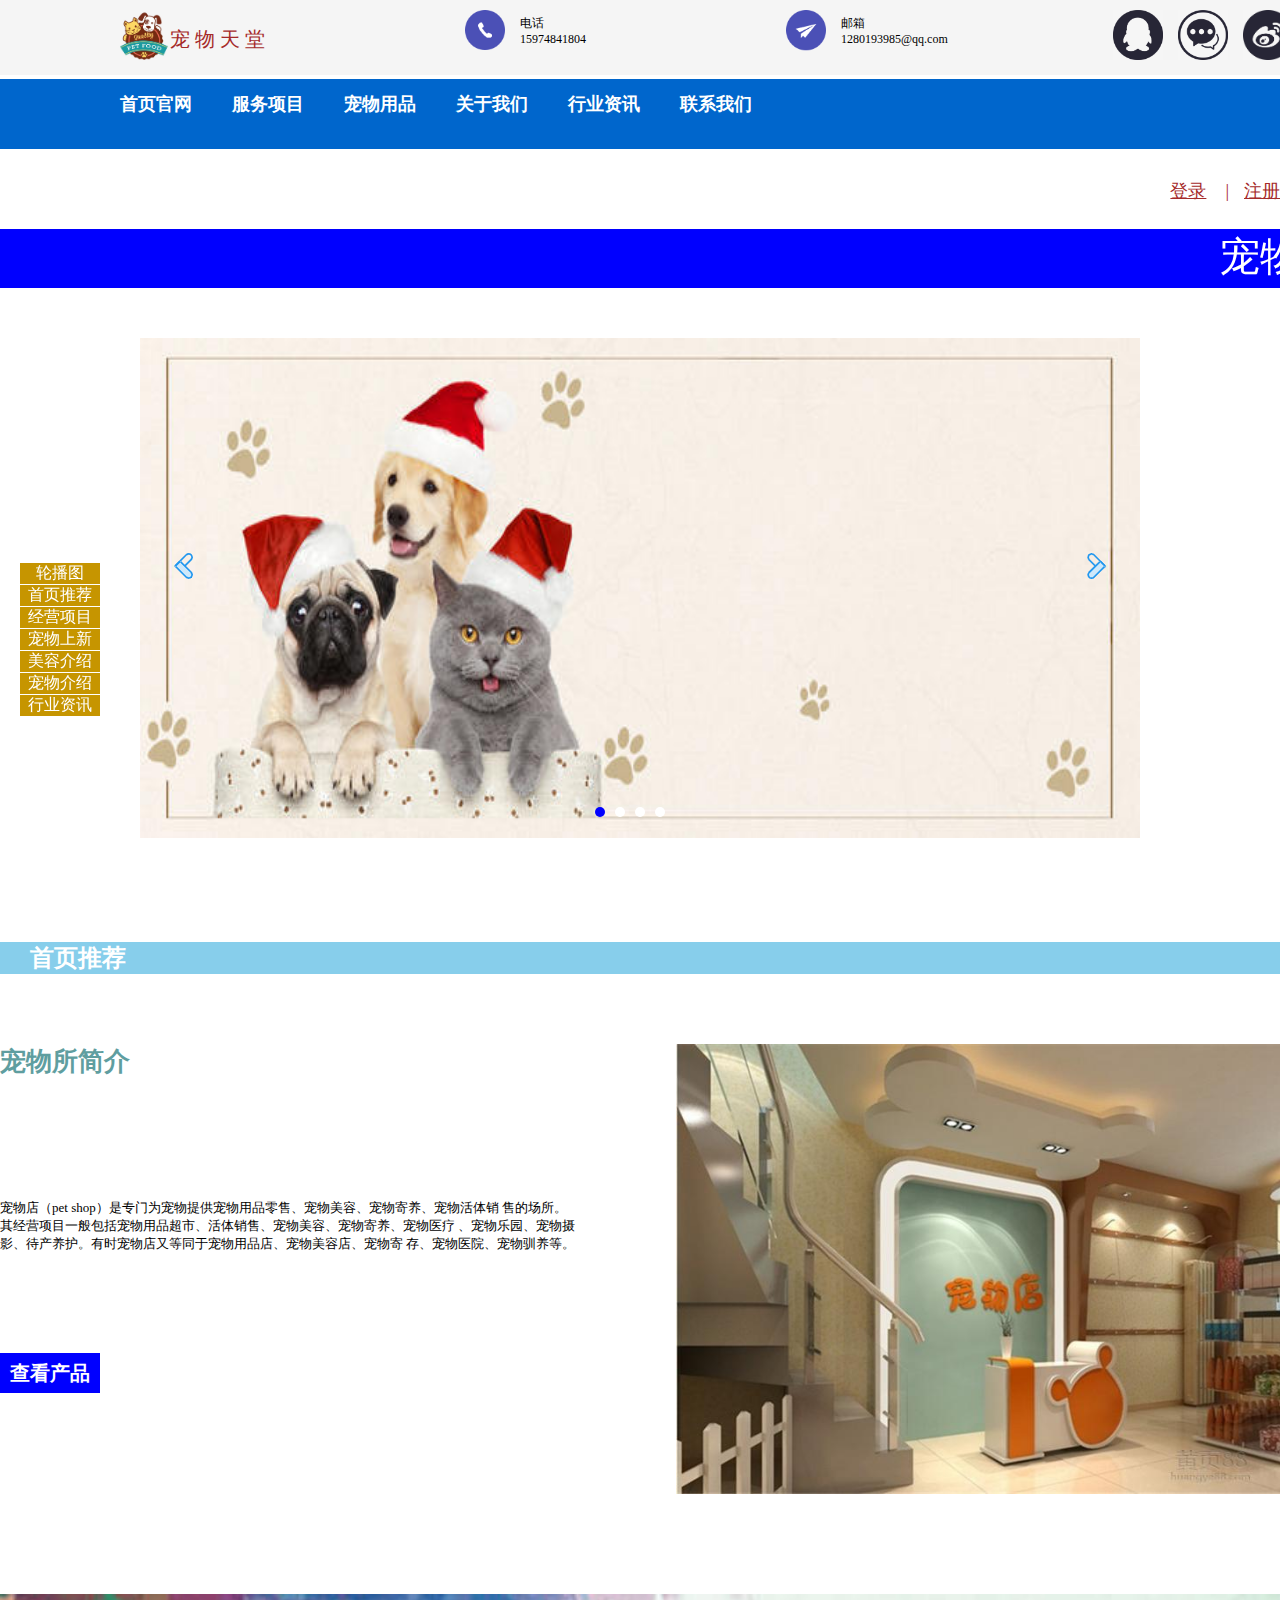
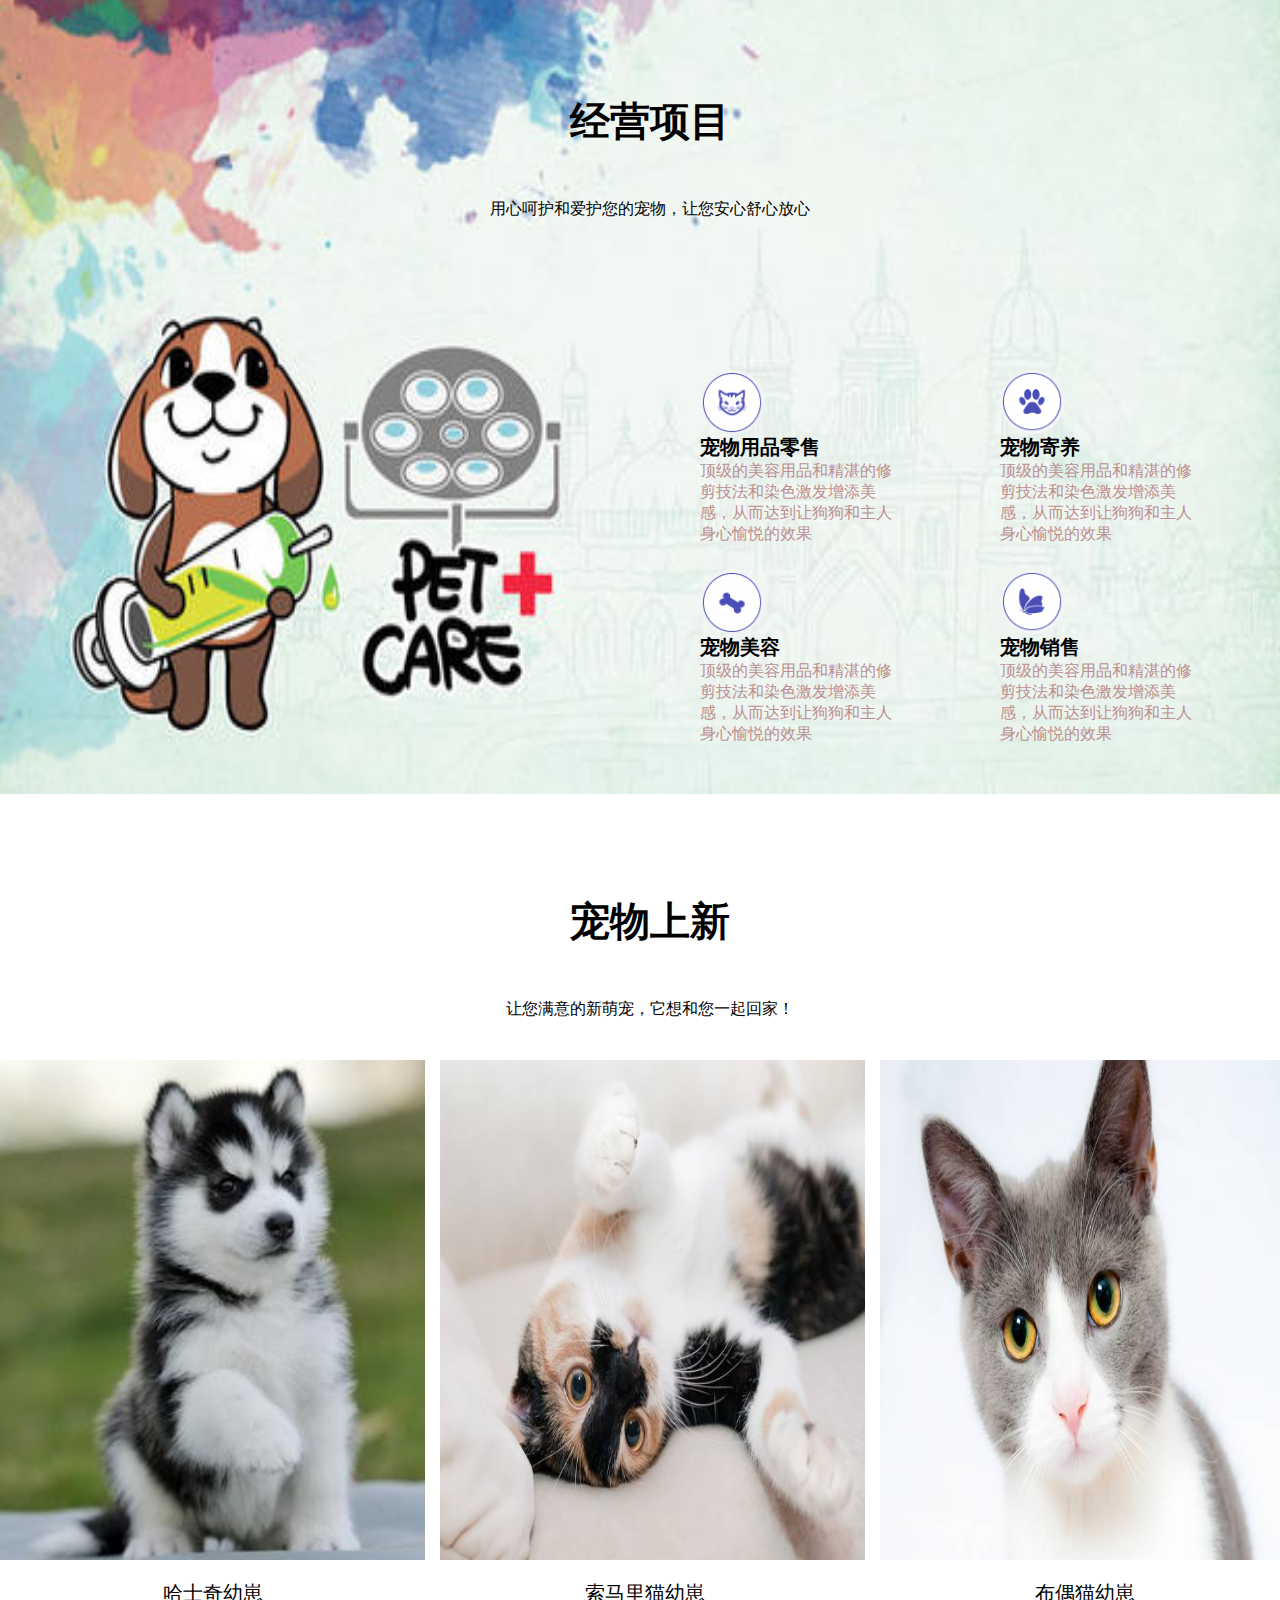
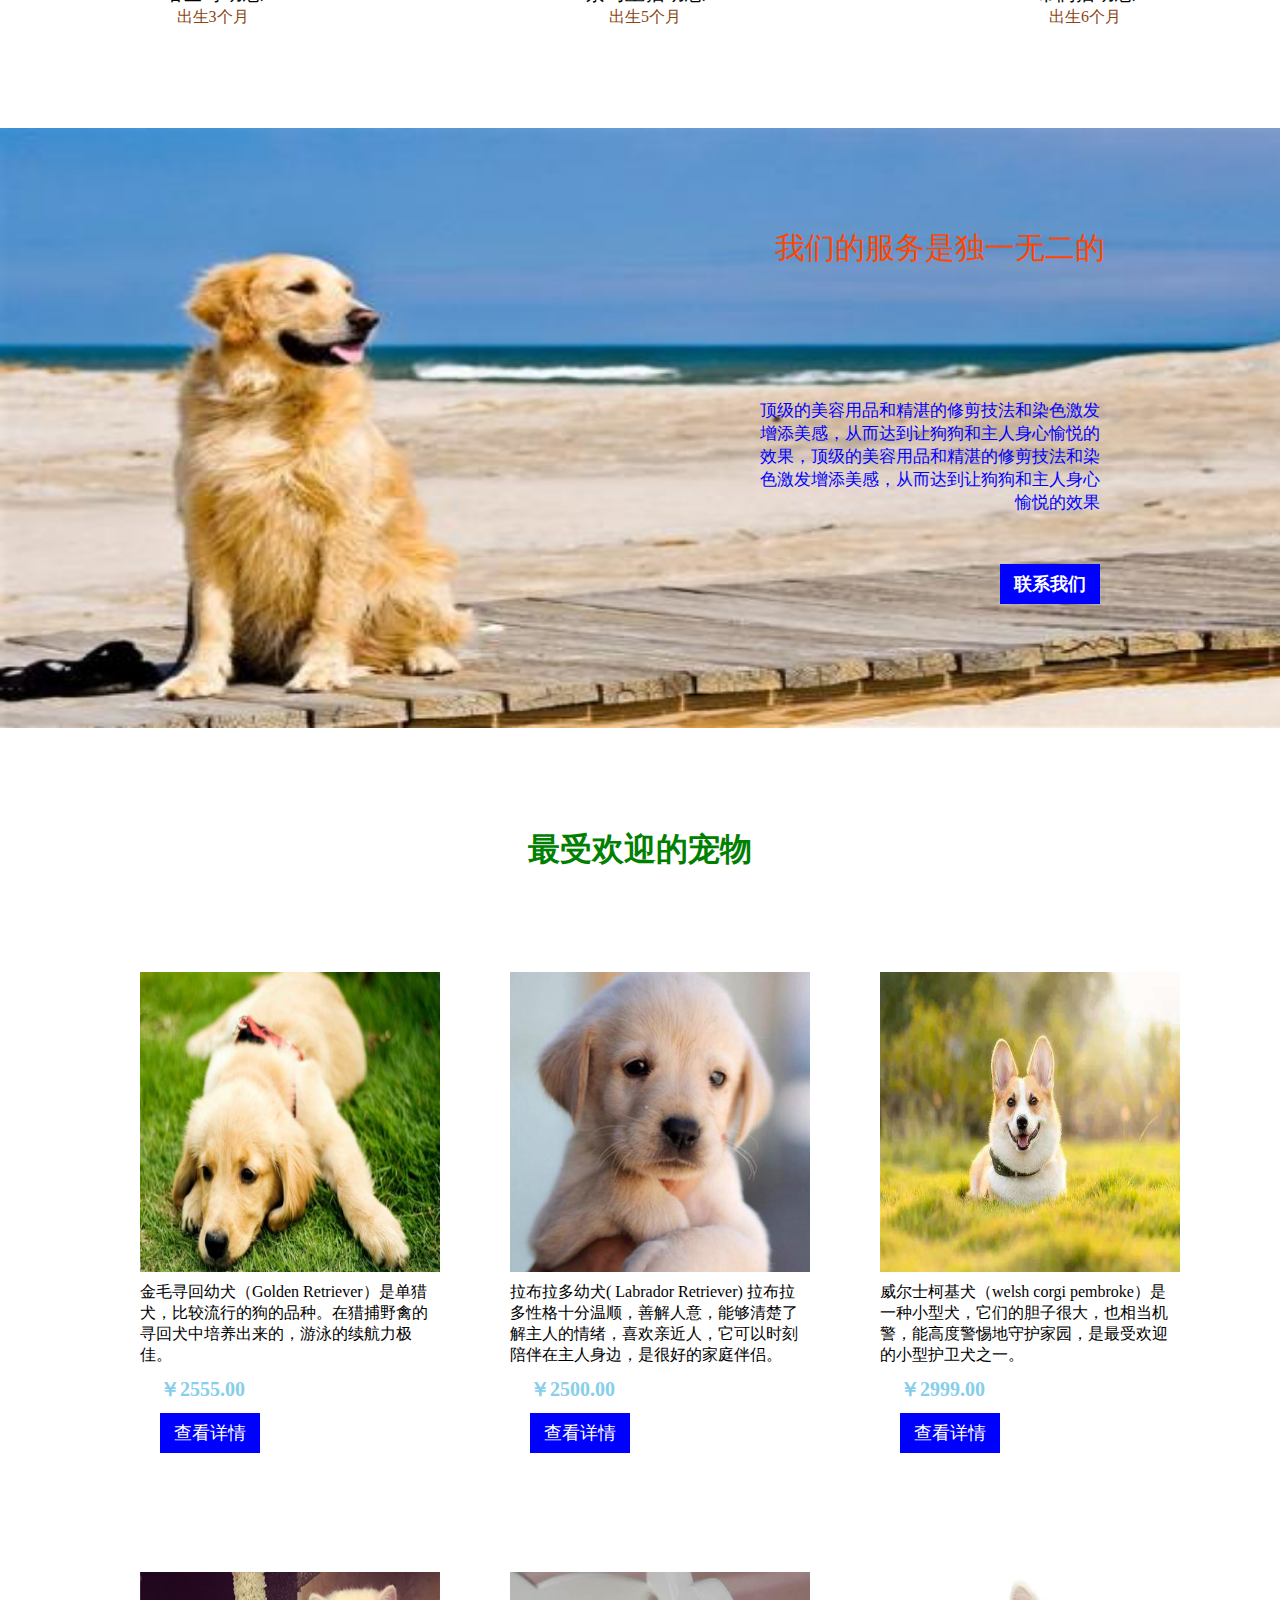
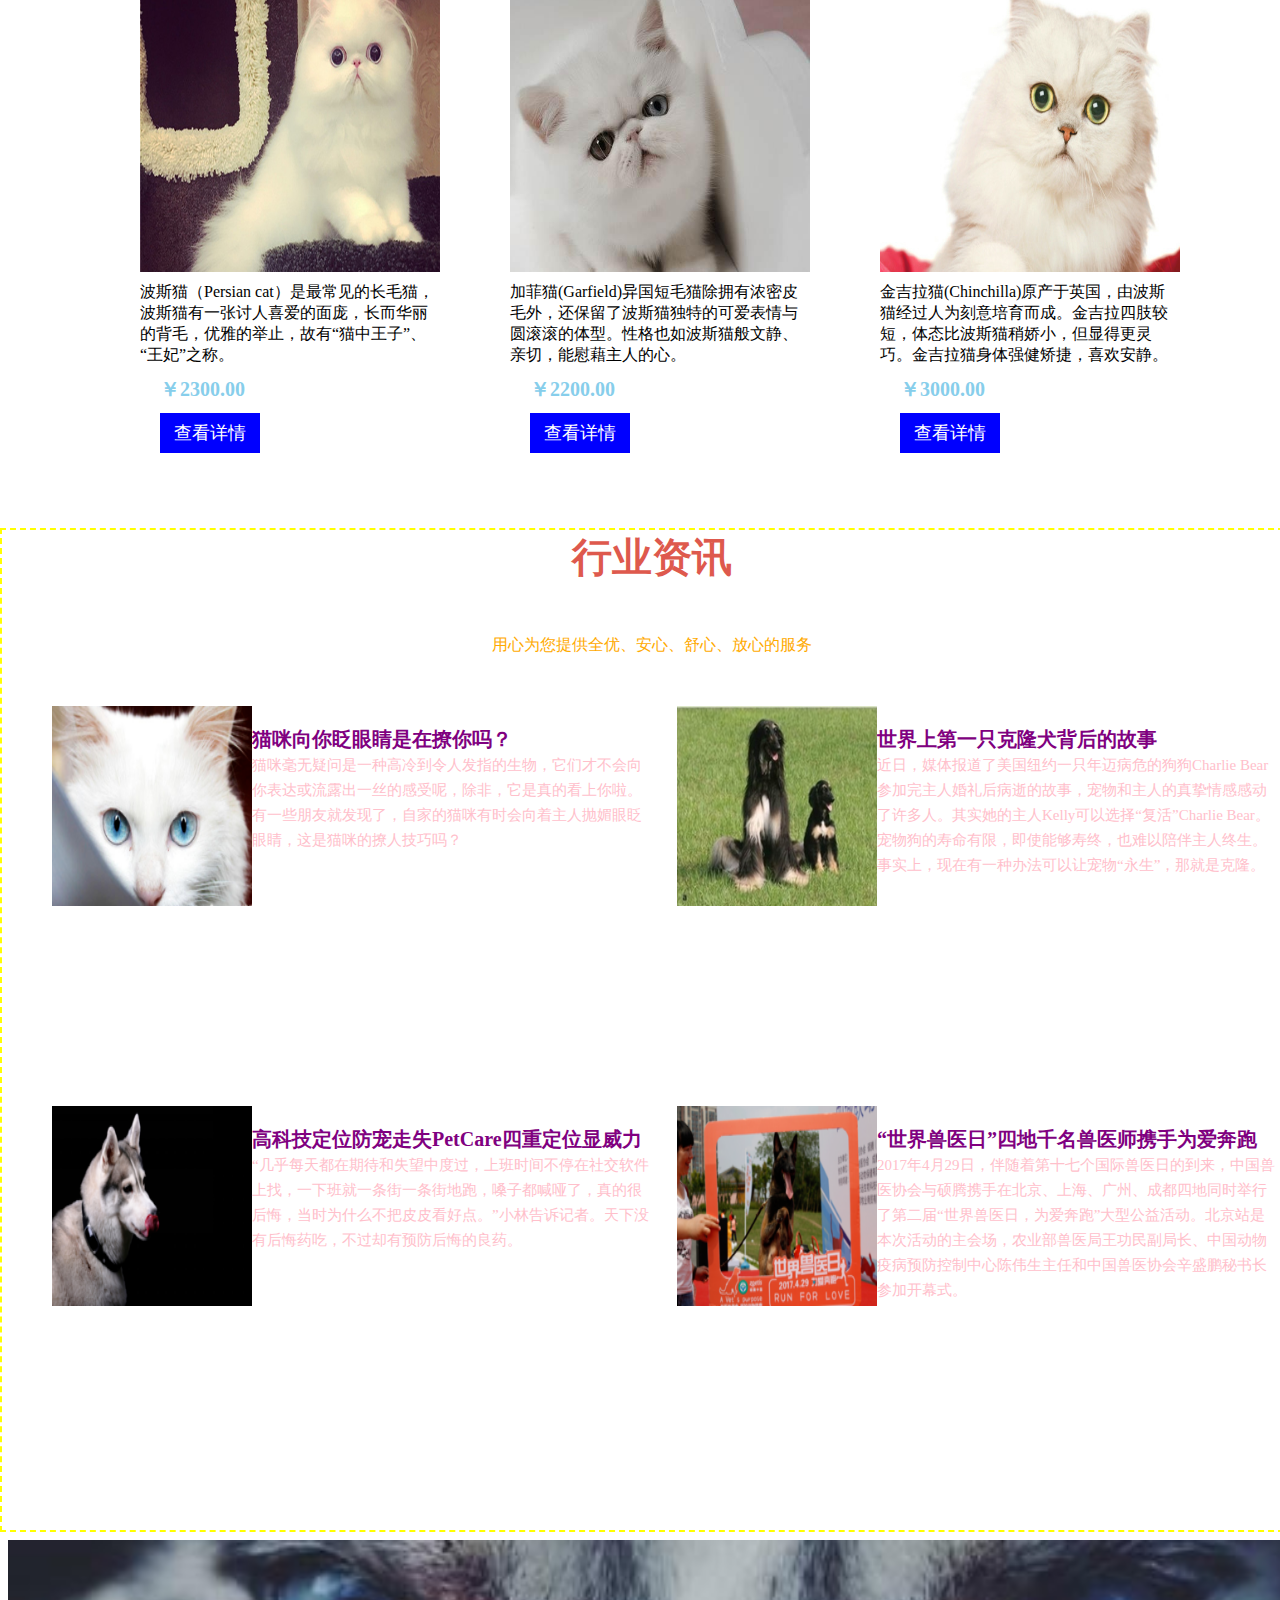
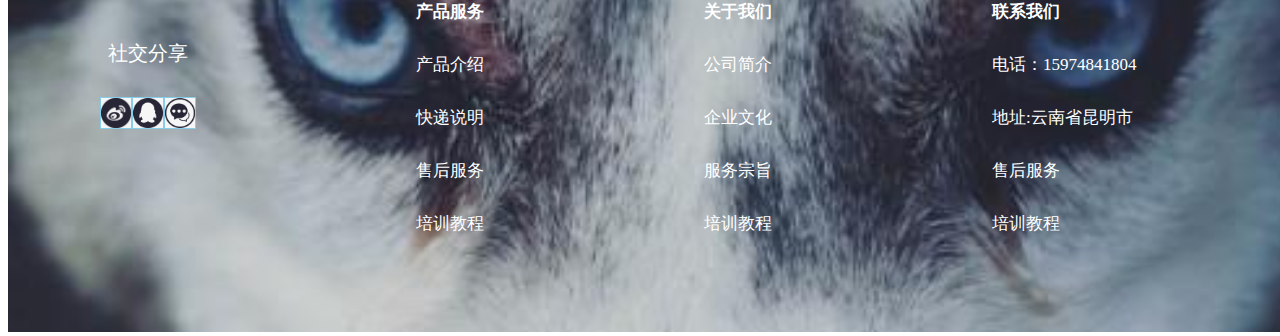
<file: page/index.html>
<!DOCTYPE html>
<html>
	<head>
		<meta charset="utf-8">
		<title></title>
		<link rel="stylesheet" type="text/css" href="../css/index.css"/>
		<script src="../js/index.js" type="text/javascript" charset="utf-8"></script>
	</head>
	<body>
		<header>
			<iframe src="header.html" class="my_header" scrolling="no"></iframe>
		</header>
		<div class="nav">
			<ul>
				<li><a href="index.html">首页官网</a></li>
				<li><a href="serve.html">服务项目</a></li>
				<li><a href="appliance.html">宠物用品</a></li>
				<li><a href="about.html">关于我们</a></li>
				<li><a href="information.html">行业资讯</a></li>
				<li><a href="contact.html">联系我们</a></li>
			</ul>
		</div>
		<div class="user">
			<a href="login.html" class="user_a">登录</a>
			<a href="register.html" class="user_a">注册</a>
		</ul>
		</div>
		<div style="background-color: blue; margin-bottom: 50px; margin-top: 20px;"><marquee behavior="scroll" style="font-size: 40px; color: white;">宠物天堂，尽心为您服务，让您放心，宠物舒心。</marquee></div>
		 <main id="main">
		    <div id="banner">
		      <div id="btn-left"></div>
		      <ul id="ul-imgs" style="width:5000px; margin-left:0px;">
		        <li><a href="javascript:;"><img src="../img/carousel-1.jpg" style="height:500px"></a></li>
		        <li><a href="javascript:;"><img src="../img/carousel-2.jpg" style="height:500px"></a></li>
		        <li><a href="javascript:;"><img src="../img/carousel-3.jpg" style="height:500px"></a></li>
		        <li><a href="javascript:;"><img src="../img/carousel-4.jpg" style="height:500px"></a></li>
		        <!--注意！最后li个数要比实际图片张数多1，最后一个li里的img是重复第一张li的图片-->
		        <li><a href="javascript:;"><img src="../img/carousel-1.jpg" style="height: 500px;"></a></li>
		      </ul>
		      <ul id="ul-idxs">
		        <!--虽然li个数比实际图片张数多1，但小圆点的个数不必多1-->
		        <li class="active"></li>
		        <li></li>
		        <li></li>
		        <li></li>
		      </ul>
		      <div id="btn-right"></div>
		    </div>
		  </main>
		  <script>
		    var i=0;
		    var LIWIDTH=1000;
		    var DURATION=500;
		    var LICOUNT=4;
		    var ulImgs=document.getElementById("ul-imgs");
		    var ulIdxs=document.getElementById("ul-idxs");
		    var lis=ulIdxs.children;
		    function moveTo(to){
		      if(to==undefined){
		        to=i+1;
		      }
		      if(i==0){
		        if(to>i){
		          ulImgs.className="transition";
		        }else{
		          ulImgs.className="";
		          ulImgs.style.marginLeft=-LIWIDTH*LICOUNT+"px";
		          setTimeout(function(){
		            moveTo(LICOUNT-1);
		          },100);
		          return;
		        }
		      }
		      i=to;
		      ulImgs.style.marginLeft=-i*LIWIDTH+"px";
		      for(var li of lis){
		        li.className=""
		      }
		      console.log(i);
		      if(i==LICOUNT){
		        i=0;
		        setTimeout(function(){
		          ulImgs.className="";
		          ulImgs.style.marginLeft=0;
		        },DURATION)
		      }
		      lis[i].className="active";
		    }
		  </script>
		  <script>
		    var btnLeft=document.getElementById("btn-left");
		    var btnRight=document.getElementById("btn-right");
		    var canClick=true;
		    btnRight.onclick=function(){
		      move(1)
		    }
		    function move(n){
		      if(canClick){
		        console.log(i+n);
		        moveTo(i+n);
		        canClick=false;
		        setTimeout(function(){
		          canClick=true;
		        },DURATION+100);
		      }
		    }
		    btnLeft.onclick=function(){
		      move(-1);
		    }
		  </script>
		  <script>
		    var interval=3000;
		    var timer=setInterval(function(){
		      moveTo()
		    },3000);
		    var banner=document.getElementById("banner");
		    banner.onmouseover=function(){
		      clearInterval(timer);
		    }
		    banner.onmouseout=function(){
		      timer=setInterval(function(){
		        moveTo()
		      },3000);
		    }
		  </script>
		  <script>
		    var ulIdxs=document.getElementById("ul-idxs");
		    var canClick=true;
		    ulIdxs.onclick=function(e){
		      if(canClick){
		        var li=e.target;
		        if(li.nodeName=="LI"){
		          if(li.className!=="active"){
		            for(var i=0;i<lis.length;i++){
		              if(lis[i]==li){
		                break;
		              }
		            }
		            moveTo(i);
		            setTimeout(function(){
		              canClick=true;
		            },DURATION);
		          }
		        }
		      }
		    }
		  </script>
			<div id="anchor">
				<ul style="margin-left: 20px;">
					<li><a href="#banner">轮播图</a></li>
					<li><a href="#first">首页推荐</a></li>
					<li><a href="#second">经营项目</a></li>
					<li><a href="#third">宠物上新</a></li>
					<li><a href="#forth">美容介绍</a></li>
					<li><a href="#fifth">宠物介绍</a></li>
					<li><a href="#sixth">行业资讯</a></li>
				</ul>
			</div>
			<div id="first">
				<div id="first_1"><h2>首页推荐</h2></div>
				<div id="first_2">
					<div id="first_3">
						<p class="p_1">宠物所简介</p>
						<p class="p_2">宠物店（pet shop）是专门为宠物提供宠物用品零售、宠物美容、宠物寄养、宠物活体销							售的场所。其经营项目一般包括宠物用品超市、活体销售、宠物美容、宠物寄养、宠物医疗							、宠物乐园、宠物摄影、待产养护。有时宠物店又等同于宠物用品店、宠物美容店、宠物寄							存、宠物医院、宠物驯养等。</p>
							<a href="">查看产品</a>
					</div>
					<div id="first_4"></div>
				</div>
			</div>
			<div id="second">
				<p class="p_3">经营项目</p>
				<p class="p_4">用心呵护和爱护您的宠物，让您安心舒心放心</p>
				<div id="second_1">
					<div>
						<div>
							<div class="second_img1"></div>
							<p class="p_5">宠物用品零售</p>
							<p class="p_6">顶级的美容用品和精湛的修剪技法和染色激发增添美感，从而达到让狗狗和主人身心愉悦的效果</p>
						</div>
						<div>
							<div class="second_img2"></div>
							<p class="p_5">宠物美容</p>
							<p class="p_6">顶级的美容用品和精湛的修剪技法和染色激发增添美感，从而达到让狗狗和主人身心愉悦的效果</p>
						</div>
					</div>
					<div>
						<div>
							<div class="second_img3"></div>
							<p class="p_5">宠物寄养</p>
							<p class="p_6">顶级的美容用品和精湛的修剪技法和染色激发增添美感，从而达到让狗狗和主人身心愉悦的效果</p>
						</div>
						<div>
							<div class="second_img4"></div>
							<p class="p_5">宠物销售</p>
							<p class="p_6">顶级的美容用品和精湛的修剪技法和染色激发增添美感，从而达到让狗狗和主人身心愉悦的效果</p>
						</div>
					</div>
				</div>
			</div>
			<div id="third">
				<p class="p_3">宠物上新</p>
				<p class="p_4">让您满意的新萌宠，它想和您一起回家！</p>
				<div id="third_1">
					<div>
						<div class="third_img1"><img src="../img/third01.jpg" style="width: 425px;
	height: 500px;" class="third_img1_1"></div>
						<p class="p_7">哈士奇幼崽</p>
						<p class="p_8">出生3个月</p>
					</div>
					<div>
						<div class="third_img2"><img src="../img/third02.jpg" style="width: 425px;
	height: 500px;" class="third_img2_1"></div>
						<p class="p_7">索马里猫幼崽</p>
						<p class="p_8">出生5个月</p>
					</div>
					<div>
						<div class="third_img3"><img src="../img/third03.jpg" style="width: 425px;
	height: 500px;" class="third_img3_1"></div>
						<p class="p_7">布偶猫幼崽</p>
						<p class="p_8">出生6个月</p>
					</div>
				</div>
			</div>
			<div id="forth">
				<div class="forth_1">
					<p class="p_9">我们的服务是独一无二的</p>
				</div>
				<div class="forth_2">
					<p class="p_10">顶级的美容用品和精湛的修剪技法和染色激发增添美感，从而达到让狗狗和主人身心愉悦的效果，顶级的美容用品和精湛的修剪技法和染色激发增添美感，从而达到让狗狗和主人身心愉悦的效果</p>
				</div>
				<div class="forth_3">
						<a href="">联系我们</a>
				</div>
			</div>
			<div id="fifth">
				<h1>最受欢迎的宠物</h1>
				<div id="fifth_1">
					<div class="fifth_1_1">
						<div class="fifth_img1">
							<img src="../img/shop01.jpg"class="fifth_img">
							</div>
							<p>金毛寻回幼犬（Golden Retriever）是单猎犬，比较流行的狗的品种。在猎捕野禽的寻回犬中培养出来的，游泳的续航力极佳。</p>
							<p class="fifth_p2">￥2555.00</p>
							<a href="" class="fifth_a">查看详情</a>
							</div>
					<div class="fifth_1_2">
						<div class="fifth_img2">
							<img src="../img/shop02.jpg"class="fifth_img">
							</div>
							<p>拉布拉多幼犬( Labrador Retriever) 拉布拉多性格十分温顺，善解人意，能够清楚了解主人的情绪，喜欢亲近人，它可以时刻陪伴在主人身边，是很好的家庭伴侣。</p>
							<p class="fifth_p2">￥2500.00</p>
							<a href="" class="fifth_a">查看详情</a>
							</div>
					<div class="fifth_1_2">
						<div class="fifth_img3">
							<img src="../img/shop03.jpg"class="fifth_img">
							</div>
							<p>威尔士柯基犬（welsh corgi pembroke）是一种小型犬，它们的胆子很大，也相当机警，能高度警惕地守护家园，是最受欢迎的小型护卫犬之一。</p>
							<p class="fifth_p2">￥2999.00</p>
							<a href="" class="fifth_a">查看详情</a>
							</div>
				</div>
				<div id="fifth_2">
					<div class="fifth_2_1">
						<div class="fifth_img4">
							<img src="../img/shop04_波斯猫.jpg"class="fifth_img">
							</div>
							<p>波斯猫（Persian cat）是最常见的长毛猫，波斯猫有一张讨人喜爱的面庞，长而华丽的背毛，优雅的举止，故有“猫中王子”、“王妃”之称。</p>
							<p class="fifth_p2">￥2300.00</p>
							<a href="" class="fifth_a">查看详情</a>
							</div>
					<div class="fifth_2_2">
						<div class="fifth_img5">
							<img src="../img/shop05_加菲猫.jpg"class="fifth_img">
							</div>
							<p>加菲猫(Garfield)异国短毛猫除拥有浓密皮毛外，还保留了波斯猫独特的可爱表情与圆滚滚的体型。性格也如波斯猫般文静、亲切，能慰藉主人的心。</p>
							<p class="fifth_p2">￥2200.00</p>
							<a href="" class="fifth_a">查看详情</a>
							</div>
					<div class="fifth_2_2">
						<div class="fifth_img6">
							<img src="../img/shop06_金吉拉.jpg" class="fifth_img">
							</div>
							<p>金吉拉猫(Chinchilla)原产于英国，由波斯猫经过人为刻意培育而成。金吉拉四肢较短，体态比波斯猫稍娇小，但显得更灵巧。金吉拉猫身体强健矫捷，喜欢安静。</p>
							<p class="fifth_p2">￥3000.00</p>
							<a href="" class="fifth_a">查看详情</a>
							</div>
				</div>
			</div>
			<div>
				<div id="sixth">
					<div class="six_1">
						<h1>行业资讯</h1>
						<p>用心为您提供全优、安心、舒心、放心的服务</p>
					</div>
					<div class="six_2">
						<div class="six_2_1">
							<div style="display: flex;">
								<div class="sixth_img_div">
									<img src="../img/sixth01.png" class="sixth_img">
								</div>
								<div class="sixth_p">
									<p>猫咪向你眨眼睛是在撩你吗？</p>
									<p>猫咪毫无疑问是一种高冷到令人发指的生物，它们才不会向你表达或流露出一丝的感受呢，除非，它是真的看上你啦。有一些朋友就发现了，自家的猫咪有时会向着主人抛媚眼眨眼睛，这是猫咪的撩人技巧吗？</p>
								</div>
							</div>
						</div>
						<div class="six_2_2">
							<div style="display: flex;">
								<div class="sixth_img_div">
									<img src="../img/sixth02.jpg" class="sixth_img">
								</div>
								<div class="sixth_p">
									<p>世界上第一只克隆犬背后的故事</p>
									<p>近日，媒体报道了美国纽约一只年迈病危的狗狗Charlie Bear参加完主人婚礼后病逝的故事，宠物和主人的真挚情感感动了许多人。其实她的主人Kelly可以选择“复活”Charlie Bear。宠物狗的寿命有限，即使能够寿终，也难以陪伴主人终生。事实上，现在有一种办法可以让宠物“永生”，那就是克隆。</p>
								</div>
							</div>
						</div>
					</div>
					<div class="six_3">
						<div class="six_3_1">
							<div style="display: flex;">
								<div class="sixth_img_div">
									<img src="../img/sixth03.png" class="sixth_img">
								</div>
									<div class="sixth_p">
										<p>高科技定位防宠走失PetCare四重定位显威力</p>
										<p>“几乎每天都在期待和失望中度过，上班时间不停在社交软件上找，一下班就一条街一条街地跑，嗓子都喊哑了，真的很后悔，当时为什么不把皮皮看好点。”小林告诉记者。天下没有后悔药吃，不过却有预防后悔的良药。</p>
									</div>
							</div>
						</div>
						<div class="six_3_2">
							<div style="display: flex;">
								<div class="sixth_img_div">
									<img src="../img/sixth04.png" class="sixth_img">
								</div>
								<div class="sixth_p">
									<p>“世界兽医日”四地千名兽医师携手为爱奔跑</p>
									<p>2017年4月29日，伴随着第十七个国际兽医日的到来，中国兽医协会与硕腾携手在北京、上海、广州、成都四地同时举行了第二届“世界兽医日，为爱奔跑”大型公益活动。北京站是本次活动的主会场，农业部兽医局王功民副局长、中国动物疫病预防控制中心陈伟生主任和中国兽医协会辛盛鹏秘书长参加开幕式。</p>
								</div>
							</div>
						</div>
					</div>
				</div>
				<footer>
					<iframe src="footer.html" scrolling="no" class="my_footer"></iframe>
				</footer>
			</div>
	</body>
</html>
</file>
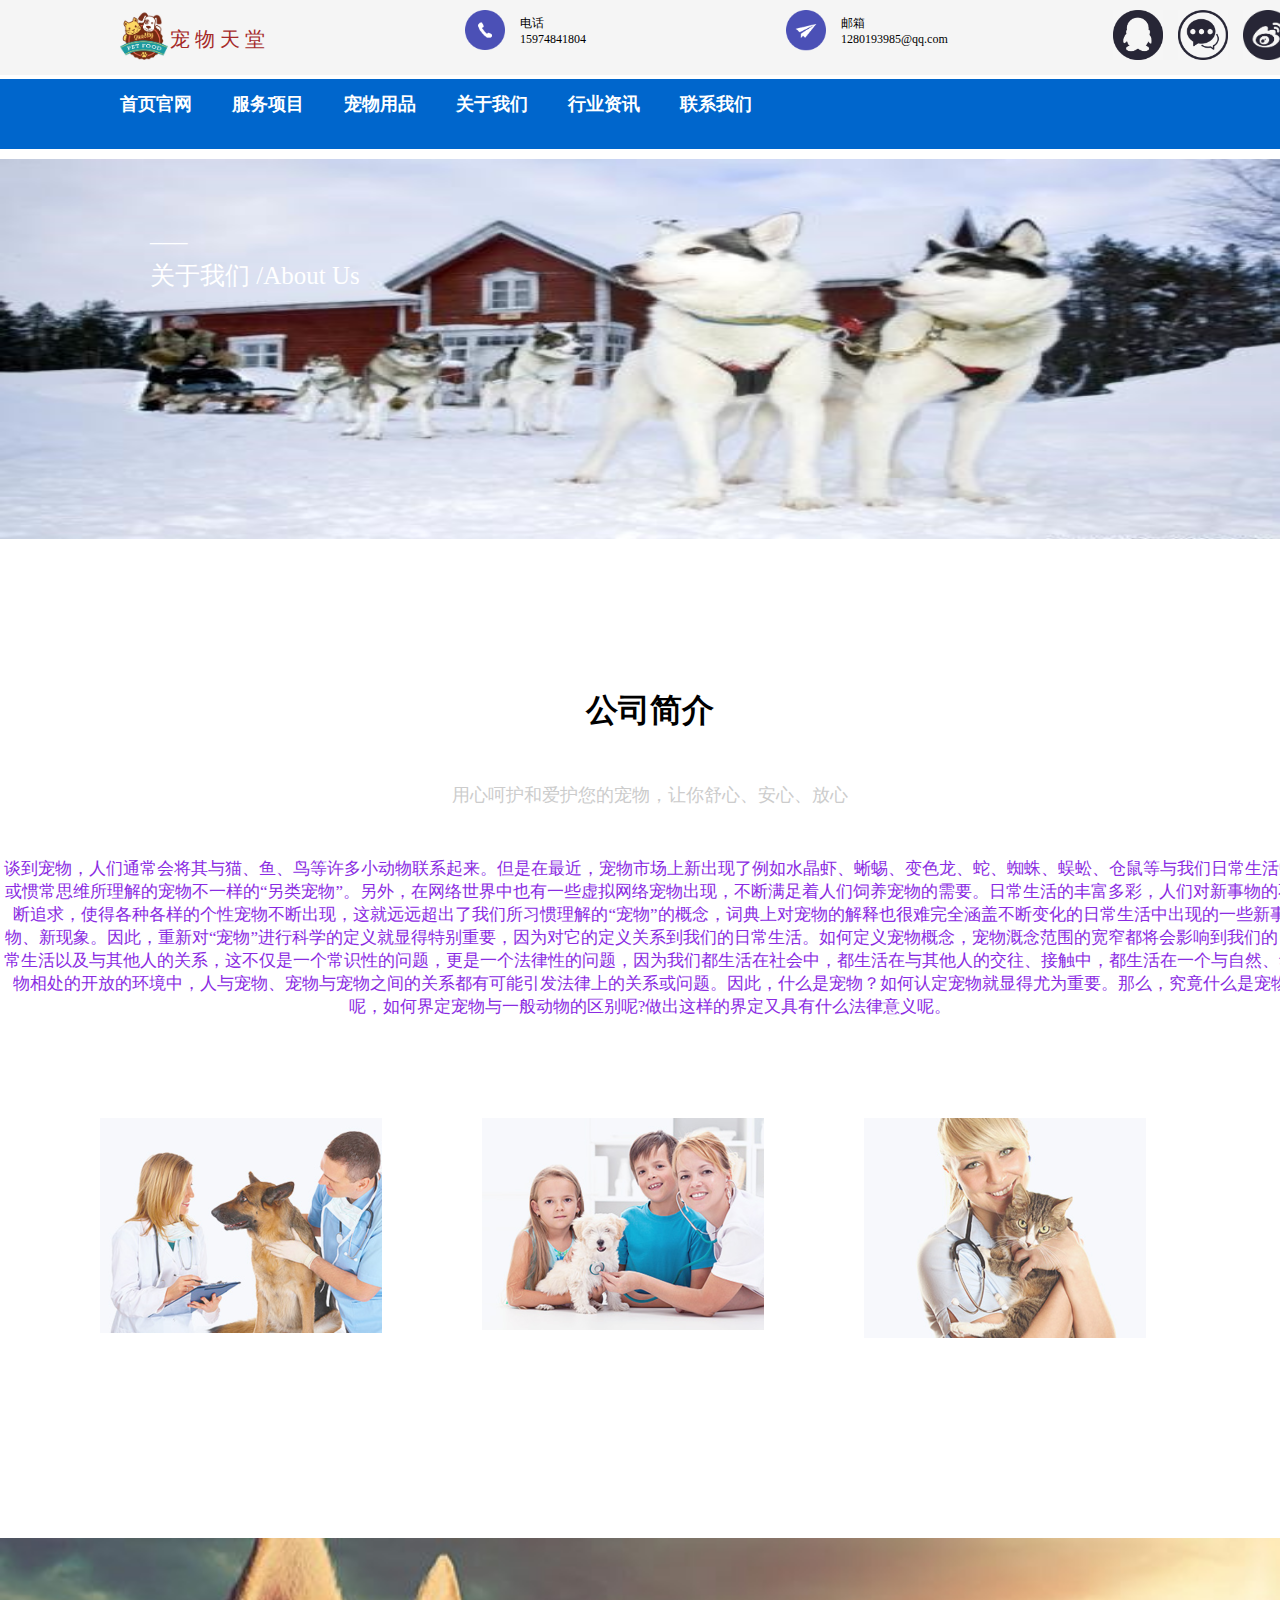
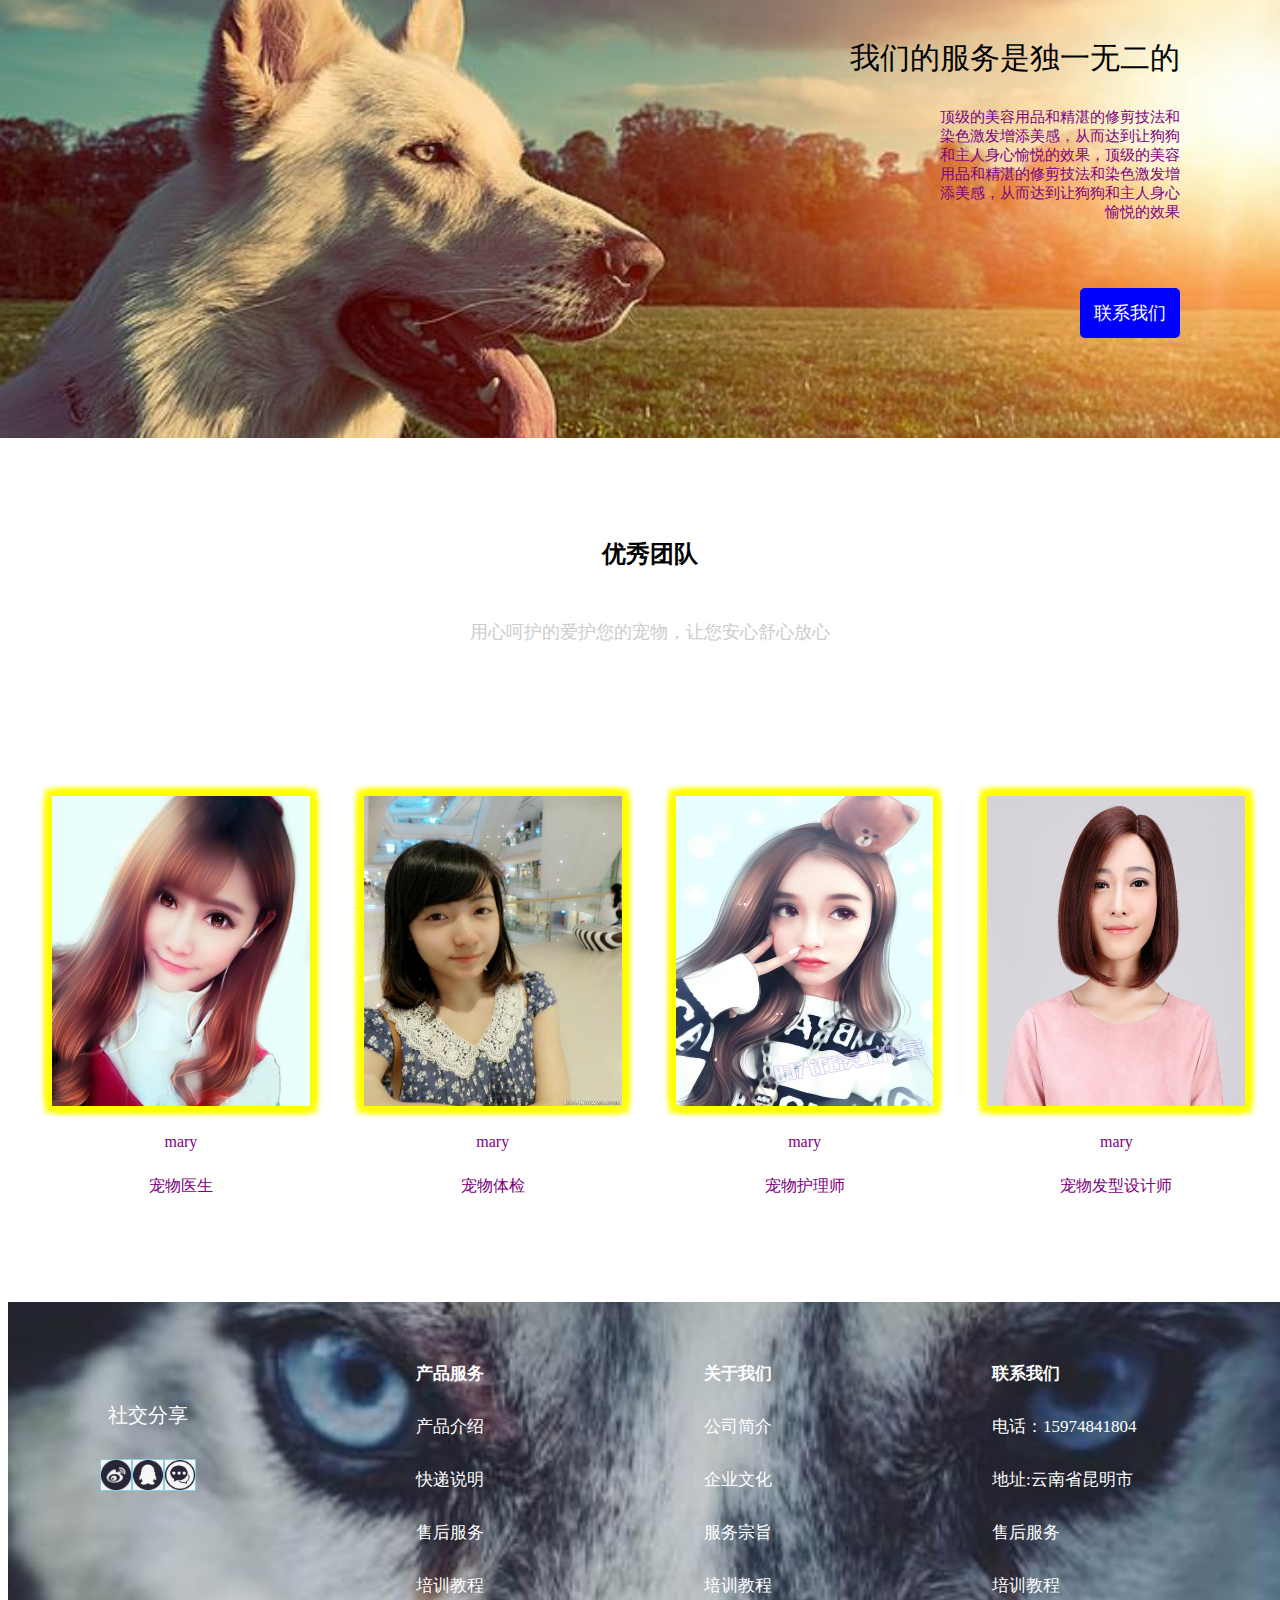
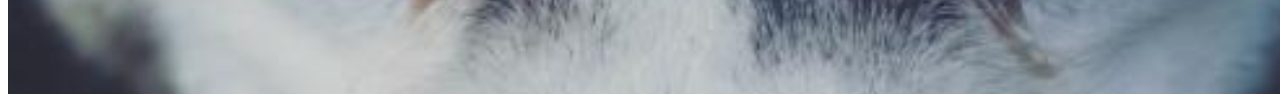
<file: page/about.html>
<!DOCTYPE html>
<html>
	<head>
		<meta charset="utf-8">
		<title></title>
		<link rel="stylesheet" type="text/css" href="../css/about.css"/>
	</head>
	<body>
		<header>
			<iframe src="header.html" class="my_header" scrolling="no"></iframe>
		</header>
		<div class="nav">
			<ul>
				<li><a href="index.html">首页官网</a></li>
				<li><a href="serve.html">服务项目</a></li>
				<li><a href="appliance.html">宠物用品</a></li>
				<li><a href="about.html">关于我们</a></li>
				<li><a href="information.html">行业资讯</a></li>
				<li><a href="contact.html">联系我们</a></li>
			</ul>
		</div>
		<div id="title">
			<p>___</p>
			<p>关于我们 /About Us</p>
		</div>
		<div id="text_title">
			<h1>公司简介</h1>
			<p class="text_1">用心呵护和爱护您的宠物，让你舒心、安心、放心</p>
			<p class="text_2">谈到宠物，人们通常会将其与猫、鱼、鸟等许多小动物联系起来。但是在最近，宠物市场上新出现了例如水晶虾、蜥蜴、变色龙、蛇、蜘蛛、蜈蚣、仓鼠等与我们日常生活中或惯常思维所理解的宠物不一样的“另类宠物”。另外，在网络世界中也有一些虚拟网络宠物出现，不断满足着人们饲养宠物的需要。日常生活的丰富多彩，人们对新事物的不断追求，使得各种各样的个性宠物不断出现，这就远远超出了我们所习惯理解的“宠物”的概念，词典上对宠物的解释也很难完全涵盖不断变化的日常生活中出现的一些新事物、新现象。因此，重新对“宠物”进行科学的定义就显得特别重要，因为对它的定义关系到我们的日常生活。如何定义宠物概念，宠物溉念范围的宽窄都将会影响到我们的日常生活以及与其他人的关系，这不仅是一个常识性的问题，更是一个法律性的问题，因为我们都生活在社会中，都生活在与其他人的交往、接触中，都生活在一个与自然、动物相处的开放的环境中，人与宠物、宠物与宠物之间的关系都有可能引发法律上的关系或问题。因此，什么是宠物？如何认定宠物就显得尤为重要。那么，究竟什么是宠物呢，如何界定宠物与一般动物的区别呢?做出这样的界定又具有什么法律意义呢。</p>
		</div>
		<div class="parent">
			<div class="first">
			<img src="../img/about01.png" alt="" class="parent_img">
			</div>
			<div class="second">
			<img src="../img/about02.png" alt="" class="parent_img">
			</div>
			<div class="third">
			<img src="../img/about03.png" alt="" class="parent_img">
			</div>
		</div>
		<div id="container">
			<p class="container_text1">我们的服务是独一无二的</p>
			<p class="container_text2">顶级的美容用品和精湛的修剪技法和染色激发增添美感，从而达到让狗狗和主人身心愉悦的效果，顶级的美容用品和精湛的修剪技法和染色激发增添美感，从而达到让狗狗和主人身心愉悦的效果</p>
			<a href="">联系我们</a>
		</div>
		<div style="width: 1300px; text-align: center; margin: 0 auto;">
			<h2 style="margin-top: 100px;">优秀团队</h2>
			<p style="margin-top: 50px; color: #ccc; font-size: 18px;">用心呵护的爱护您的宠物，让您安心舒心放心</p>
		</div>
		<div class="team">
			<div>
				<div class="team_1">
				<img src="../img/about_team01.jpg" alt="" class="team_img">
				</div>
				<div class="team_2">
					<p>mary</p>
					<p>宠物医生</p>
				</div>
			</div>
			<div>
				<div class="team_1">
				<img src="../img/about_team02.jpg" alt="" class="team_img">
				</div>
				<div class="team_2">
					<p>mary</p>
					<p>宠物体检</p>
				</div>
			</div>
			<div>
				<div class="team_1">
				<img src="../img/about_team03.jpg" alt="" class="team_img">
				</div>
				<div class="team_2">
					<p>mary</p>
					<p>宠物护理师</p>
				</div>
			</div>
			<div>
				<div class="team_1">
				<img src="../img/about_team04.jpg" alt="" class="team_img">
				</div>
				<div class="team_2">
					<p>mary</p>
					<p>宠物发型设计师</p>
				</div>
			</div>
		</div>
		<footer>
			<iframe src="footer.html" scrolling="no" class="my_footer"></iframe>
		</footer>
	</body>
</html>
</file>
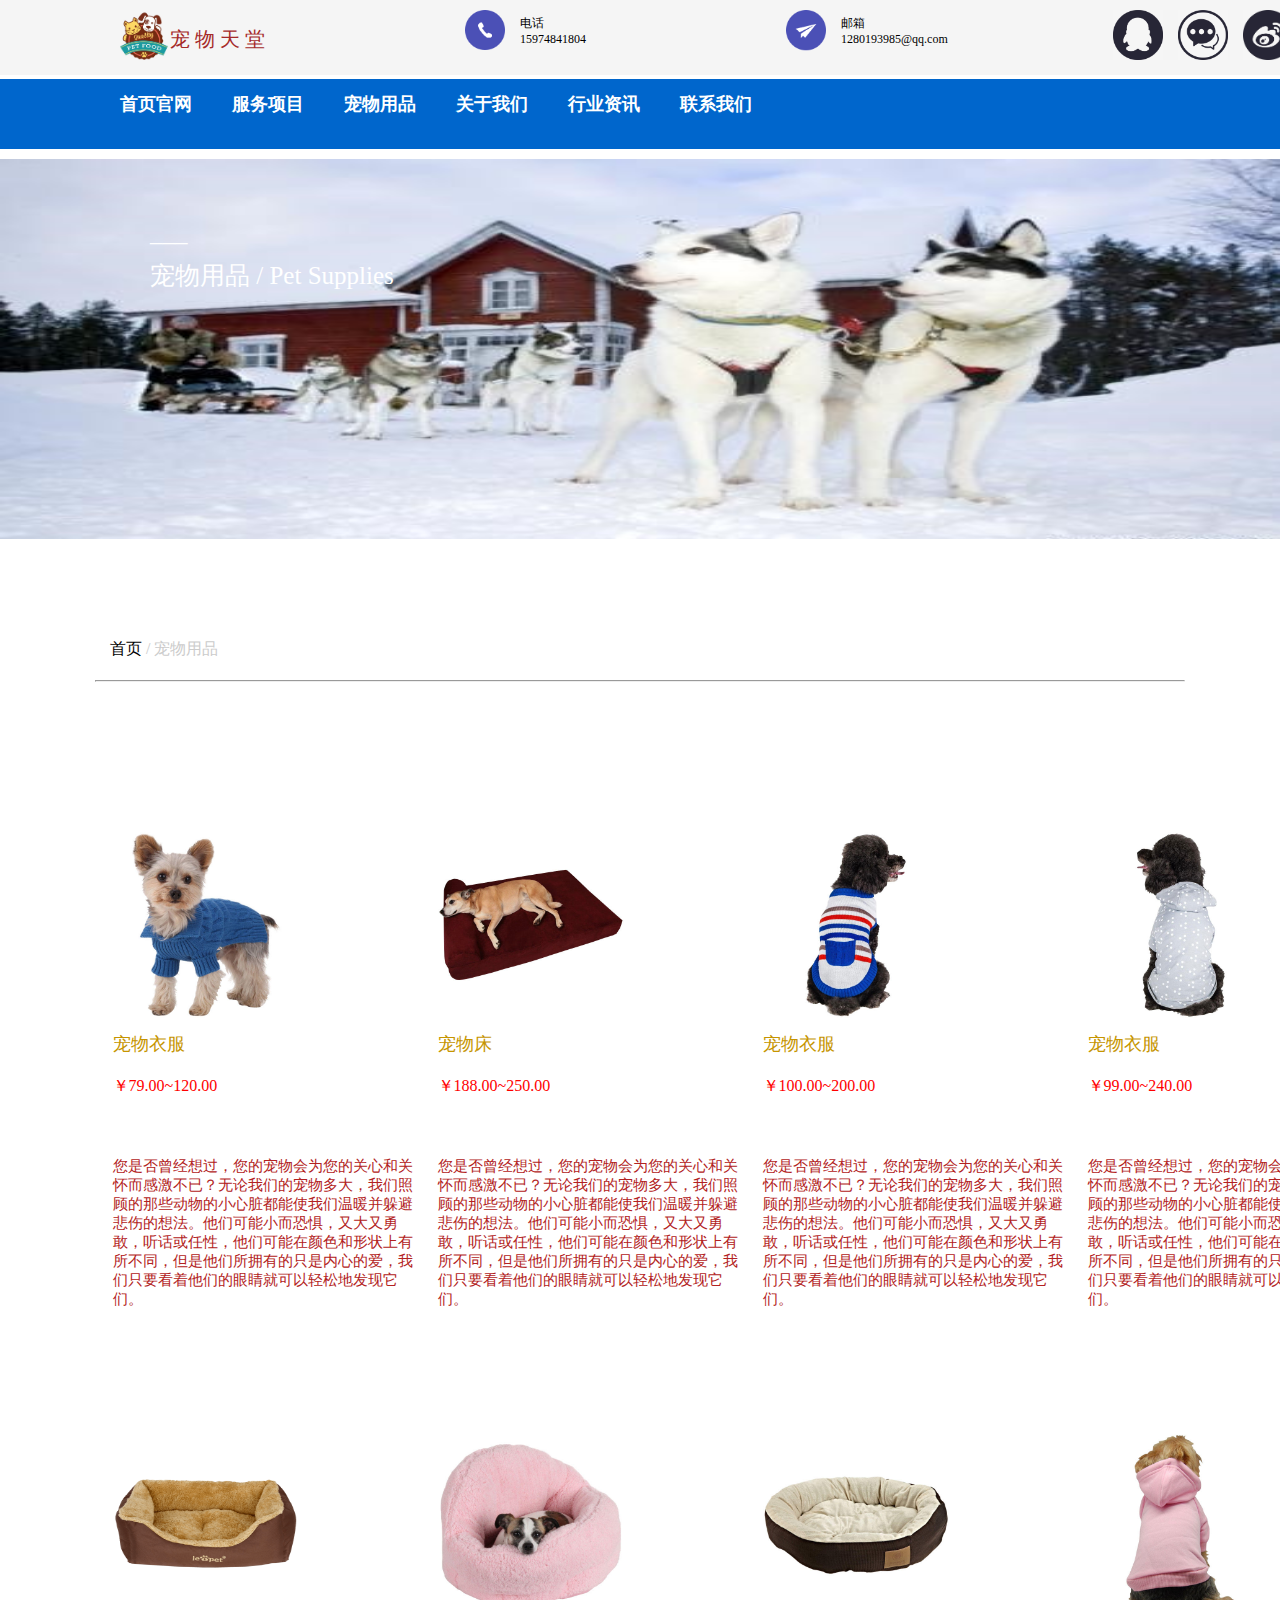
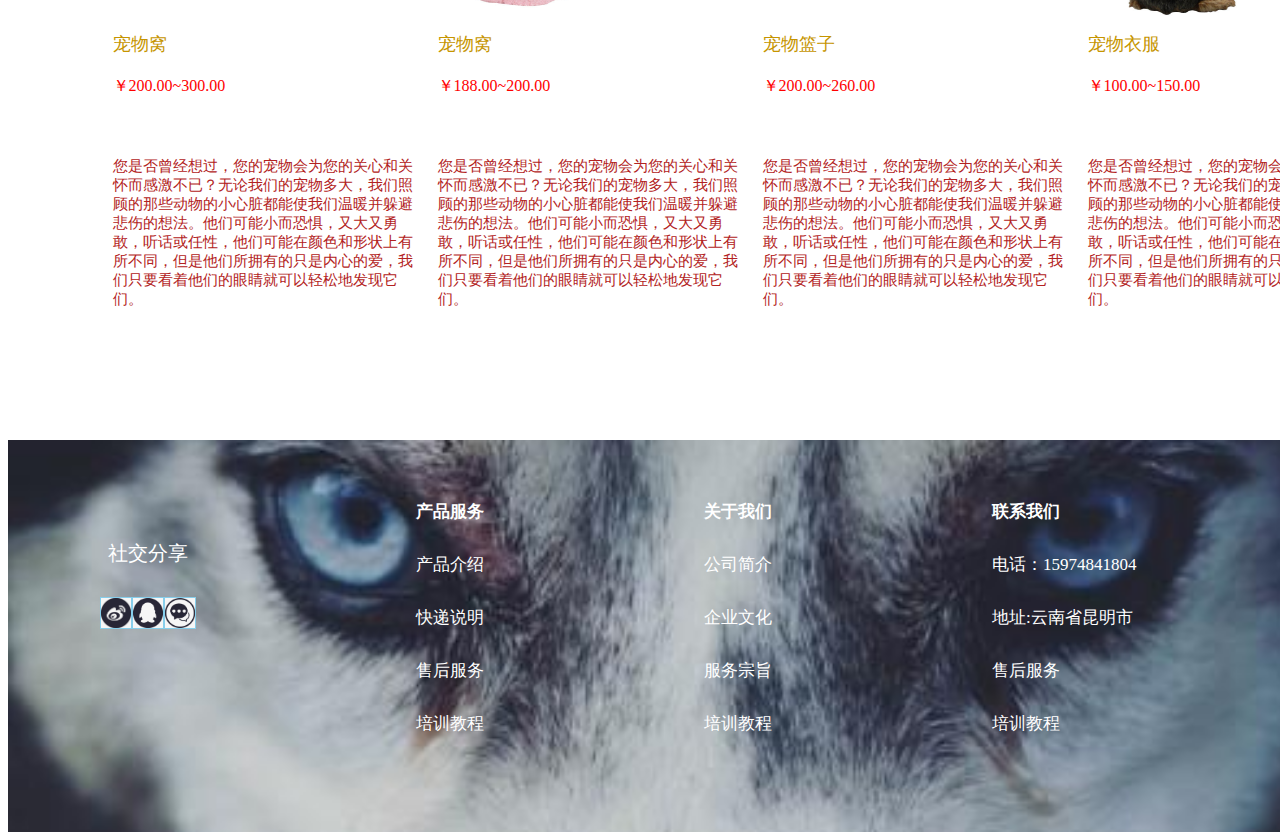
<file: page/appliance.html>
<!DOCTYPE html>
<html>
	<head>
		<meta charset="utf-8">
		<title></title>
		<link rel="stylesheet" type="text/css" href="../css/appliance.css"/>
	</head>
	<body>
		<header>
			<iframe src="header.html" class="my_header" scrolling="no"></iframe>
		</header>
		<div class="nav">
			<ul>
				<li><a href="index.html">首页官网</a></li>
				<li><a href="serve.html">服务项目</a></li>
				<li><a href="appliance.html">宠物用品</a></li>
				<li><a href="about.html">关于我们</a></li>
				<li><a href="information.html">行业资讯</a></li>
				<li><a href="contact.html">联系我们</a></li>
			</ul>
		</div>
		<div id="title">
			<p>___</p>
			<p>宠物用品 / Pet Supplies</p>
		</div>
		<div style="margin-top: 100px;">
		<p style="margin-left: 110px;"><a href="index.html" style="text-decoration: none; color: black;">首页</a><span style="color: #CCCCCC;"> / 宠物用品</span></p>
		<hr style="width: 85%; margin: 0 auto; margin-top: 20px;">
		</div>
		<div class="first">
			<div>
				<img src="../img/appliance01.jpg" alt="">
				<p class="p_1">宠物衣服</p>
				<p  class="p_2">￥79.00~120.00</p>
				<p class="p_3">您是否曾经想过，您的宠物会为您的关心和关怀而感激不已？无论我们的宠物多大，我们照顾的那些动物的小心脏都能使我们温暖并躲避悲伤的想法。他们可能小而恐惧，又大又勇敢，听话或任性，他们可能在颜色和形状上有所不同，但是他们所拥有的只是内心的爱，我们只要看着他们的眼睛就可以轻松地发现它们。</p>
				</div>
			<div>
				<img src="../img/appliance02.jpg" alt="">
				<p class="p_1">宠物床</p>
				<p class="p_2">￥188.00~250.00</p>
				<p class="p_3">您是否曾经想过，您的宠物会为您的关心和关怀而感激不已？无论我们的宠物多大，我们照顾的那些动物的小心脏都能使我们温暖并躲避悲伤的想法。他们可能小而恐惧，又大又勇敢，听话或任性，他们可能在颜色和形状上有所不同，但是他们所拥有的只是内心的爱，我们只要看着他们的眼睛就可以轻松地发现它们。</p>
				</div>
			<div>
				<img src="../img/appliance03.jpg" alt="">
				<p class="p_1">宠物衣服</p>
				<p class="p_2">￥100.00~200.00</p>
				<p class="p_3">您是否曾经想过，您的宠物会为您的关心和关怀而感激不已？无论我们的宠物多大，我们照顾的那些动物的小心脏都能使我们温暖并躲避悲伤的想法。他们可能小而恐惧，又大又勇敢，听话或任性，他们可能在颜色和形状上有所不同，但是他们所拥有的只是内心的爱，我们只要看着他们的眼睛就可以轻松地发现它们。</p>
				</div>
			<div>
				<img src="../img/appliance04.jpg" alt="">
				<p class="p_1">宠物衣服</p>
				<p class="p_2">￥99.00~240.00</p>
				<p class="p_3">您是否曾经想过，您的宠物会为您的关心和关怀而感激不已？无论我们的宠物多大，我们照顾的那些动物的小心脏都能使我们温暖并躲避悲伤的想法。他们可能小而恐惧，又大又勇敢，听话或任性，他们可能在颜色和形状上有所不同，但是他们所拥有的只是内心的爱，我们只要看着他们的眼睛就可以轻松地发现它们。</p>
				</div>
		</div>
		<div class="second">
			<div>
				<img src="../img/appliance05.png" alt="">
				<p class="p_1">宠物窝</p>
				<p class="p_2">￥200.00~300.00</p>
				<p class="p_3">您是否曾经想过，您的宠物会为您的关心和关怀而感激不已？无论我们的宠物多大，我们照顾的那些动物的小心脏都能使我们温暖并躲避悲伤的想法。他们可能小而恐惧，又大又勇敢，听话或任性，他们可能在颜色和形状上有所不同，但是他们所拥有的只是内心的爱，我们只要看着他们的眼睛就可以轻松地发现它们。</p>
				</div>
			<div>
				<img src="../img/appliance06.jpg" alt="">
				<p class="p_1">宠物窝</p>
				<p class="p_2">￥188.00~200.00</p>
				<p class="p_3">您是否曾经想过，您的宠物会为您的关心和关怀而感激不已？无论我们的宠物多大，我们照顾的那些动物的小心脏都能使我们温暖并躲避悲伤的想法。他们可能小而恐惧，又大又勇敢，听话或任性，他们可能在颜色和形状上有所不同，但是他们所拥有的只是内心的爱，我们只要看着他们的眼睛就可以轻松地发现它们。</p>
				</div>
			<div>
				<img src="../img/appliance07.jpg" alt="">
				<p class="p_1">宠物篮子</p>
				<p class="p_2">￥200.00~260.00</p>
				<p class="p_3">您是否曾经想过，您的宠物会为您的关心和关怀而感激不已？无论我们的宠物多大，我们照顾的那些动物的小心脏都能使我们温暖并躲避悲伤的想法。他们可能小而恐惧，又大又勇敢，听话或任性，他们可能在颜色和形状上有所不同，但是他们所拥有的只是内心的爱，我们只要看着他们的眼睛就可以轻松地发现它们。</p>
				</div>
			<div>
				<img src="../img/appliance08.jpg" alt="">
				<p class="p_1">宠物衣服</p>
				<p class="p_2">￥100.00~150.00</p>
				<p class="p_3">您是否曾经想过，您的宠物会为您的关心和关怀而感激不已？无论我们的宠物多大，我们照顾的那些动物的小心脏都能使我们温暖并躲避悲伤的想法。他们可能小而恐惧，又大又勇敢，听话或任性，他们可能在颜色和形状上有所不同，但是他们所拥有的只是内心的爱，我们只要看着他们的眼睛就可以轻松地发现它们。</p>
				</div>
		</div>
		<footer>
			<iframe src="footer.html" scrolling="no" class="my_footer"></iframe>
		</footer>
	</body>
</html>
</file>
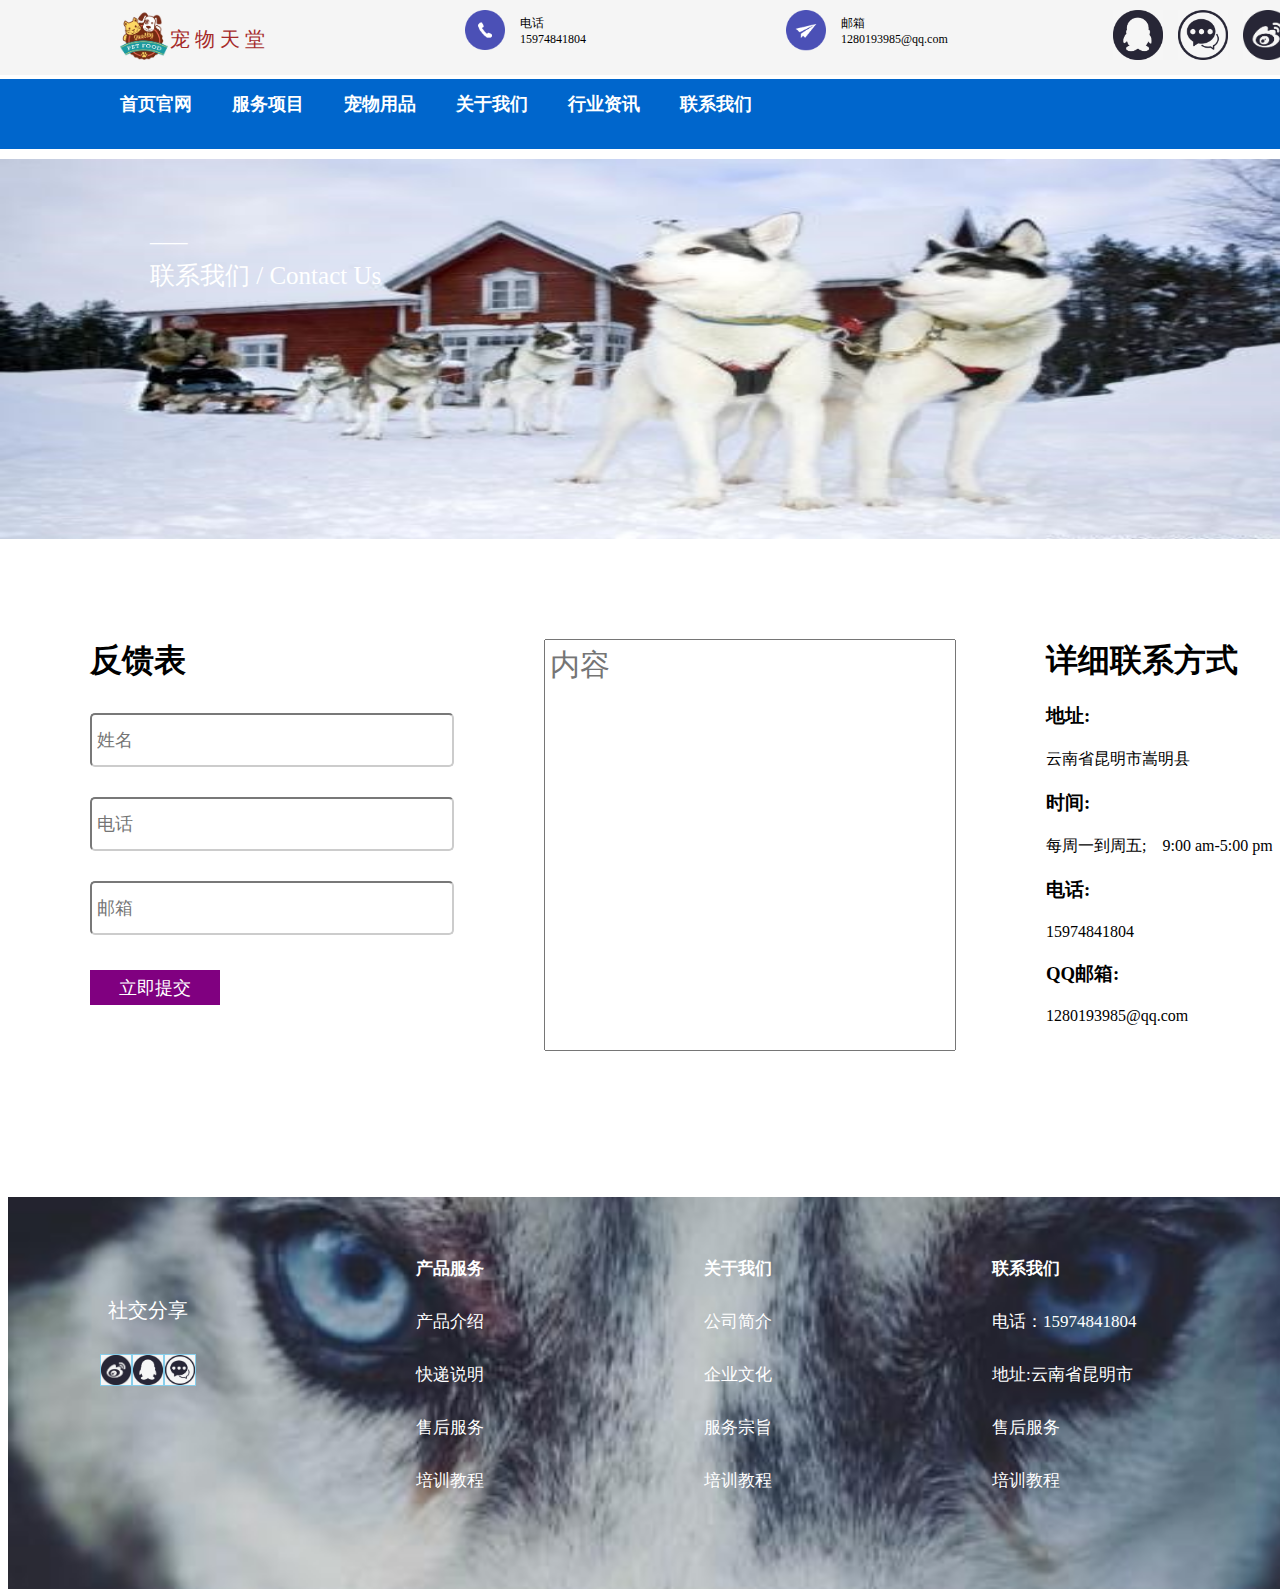
<file: page/contact.html>
<!DOCTYPE html>
<html>
	<head>
		<meta charset="utf-8">
		<title></title>
		<link rel="stylesheet" type="text/css" href="../css/contact.css"/>
	</head>
	<body>
		<header>
			<iframe src="header.html" class="my_header" scrolling="no"></iframe>
		</header>
		<div class="nav">
			<ul>
				<li><a href="index.html">首页官网</a></li>
				<li><a href="serve.html">服务项目</a></li>
				<li><a href="appliance.html">宠物用品</a></li>
				<li><a href="about.html">关于我们</a></li>
				<li><a href="information.html">行业资讯</a></li>
				<li><a href="contact.html">联系我们</a></li>
			</ul>
		</div>
		<div id="title">
			<p>___</p>
			<p>联系我们 / Contact Us</p>
		</div>
		<div id="main">
			<div class="first">
				<h1>反馈表</h1>
			<form action="" method="">
				<p><input type="ext" name="" id="" value="" placeholder="姓名"/></p>
				<p><input type="text" name="" id="" value="" placeholder="电话"/></p>
				<p><input type="text" name="" id="" value="" placeholder="邮箱"/></p>
				<button type="button">立即提交</button>
			</form>
			</div>
			<div class="second">
				<textarea rows="3" cols="3" placeholder="内容"></textarea>
			</div>
			<div class="third">
				<h1>详细联系方式</h1>
				<p><h3>地址:</h3></p>
				<p>云南省昆明市嵩明县</p>
				<p><h3>时间:</h3></p>
				<p>每周一到周五;&nbsp;&nbsp;&nbsp;&nbsp;9:00 am-5:00 pm</p>
				<p><h3>电话:</h3></p>
				<p>15974841804</p>
				<p><h3>QQ邮箱:</h3></p>
				<p>1280193985@qq.com</p>
			</div>
		</div>
		<footer>
			<iframe src="footer.html" scrolling="no" class="my_footer"></iframe>
		</footer>
	</body>
</html>
</file>
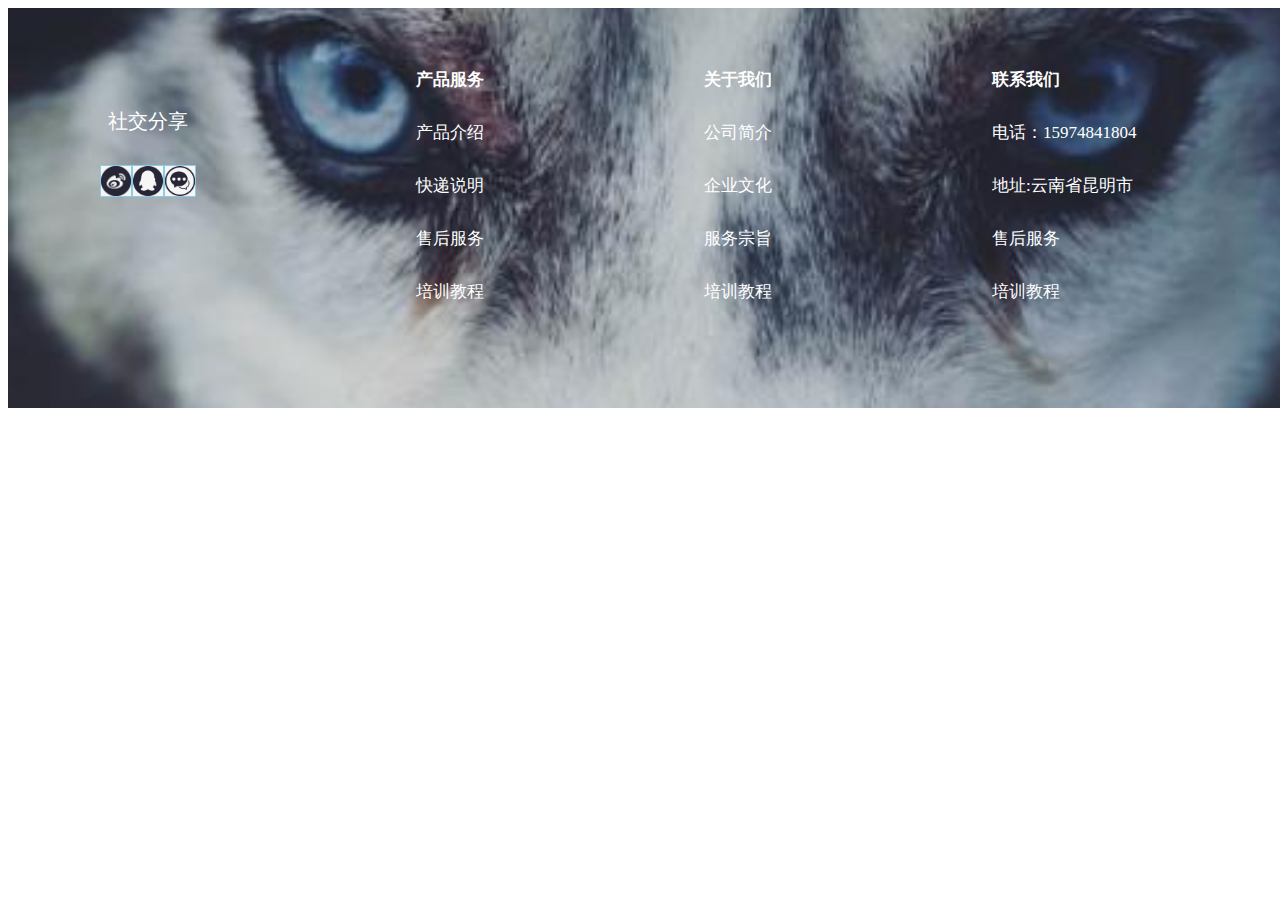
<file: page/footer.html>
<!DOCTYPE html>
<html lang="en">
<head>
    <meta charset="UTF-8">
    <meta name="viewport" content="width=device-width, initial-scale=1.0">
    <title>Document</title>
		<link rel="stylesheet" type="text/css" href="../css/footer.css"/>
</head>
<body>
    <div class="footer">
    	<div class="footer_1">
				<p>社交分享</p>
    		<ul>
    			<li><img src="../img/微博.jpg" ></li>
    			<li><img src="../img/qq.jpg" ></li>
    			<li><img src="../img/微信.jpg" ></li>
    		</ul>
    	</div>
			<div class="footer_2">
				<ul>
					<li><a href=""><b>产品服务</b></a></li>
					<li><a href="">产品介绍</a></li>
					<li><a href="">快递说明</a></li>
					<li><a href="">售后服务</a></li>
					<li><a href="">培训教程</a></li>
				</ul>
				<ul>
					<li><a href=""><b>关于我们</b></a></li>
					<li><a href="">公司简介</a></li>
					<li><a href="">企业文化</a></li>
					<li><a href="">服务宗旨</a></li>
					<li><a href="">培训教程</a></li>
				</ul>
				<ul>
					<li><a href=""><b>联系我们</b></a></li>
					<li><a href="">电话：15974841804</a></li>
					<li><a href="">地址:云南省昆明市</a></li>
					<li><a href="">售后服务</a></li>
					<li><a href="">培训教程</a></li>
				</ul>
			</div>
    </div>
</body>
</html>
</file>
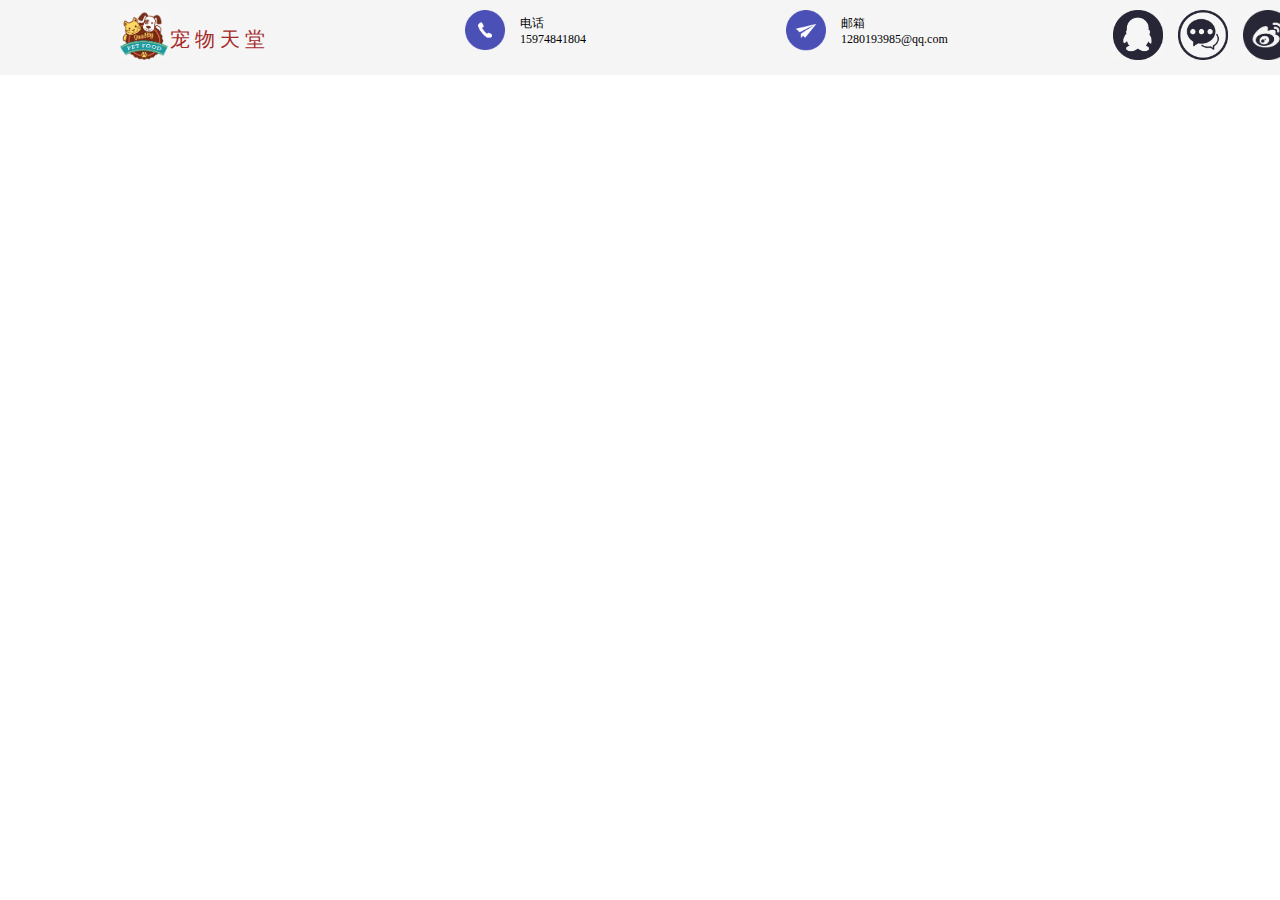
<file: page/header.html>
<!DOCTYPE html>
<html lang="en">
<head>
    <meta charset="UTF-8">
    <meta name="viewport" content="width=device-width, initial-scale=1.0">
    <title>Document</title>
		<link rel="stylesheet" type="text/css" href="../css/header.css"/>
</head>
<body>
    <div class="title">
			<div>
				<a href=""><img src="../img/logo.jpg" class="logo"></a>
				</div>
				<div class="logo_text">
				<p>宠 物 天 堂</p>
			</div>
        <div>
					<img src="../img/phone.png" class="title_img">
					</div>
					<div class="title_text">
					<p>电话</p>
					<p>15974841804</p>
				</div>
				<div>
					<img src="../img/email.png" class="title_img">
					</div>
					<div class="title_text">
					<p>邮箱</p>
					<p>1280193985@qq.com</p>
				</div>
				<ul class="share">
					<li><a href=""><img src="../img/qq.jpg" ></a></li>
					<li><a href=""><img src="../img/微信.jpg" ></a></li>
					<li><a href=""><img src="../img/微博.jpg" ></a></li>
					<li><a href=""><img src="../img/email.jpg" ></a></li>
				</ul>
    </div>
</body>
</html>
</file>
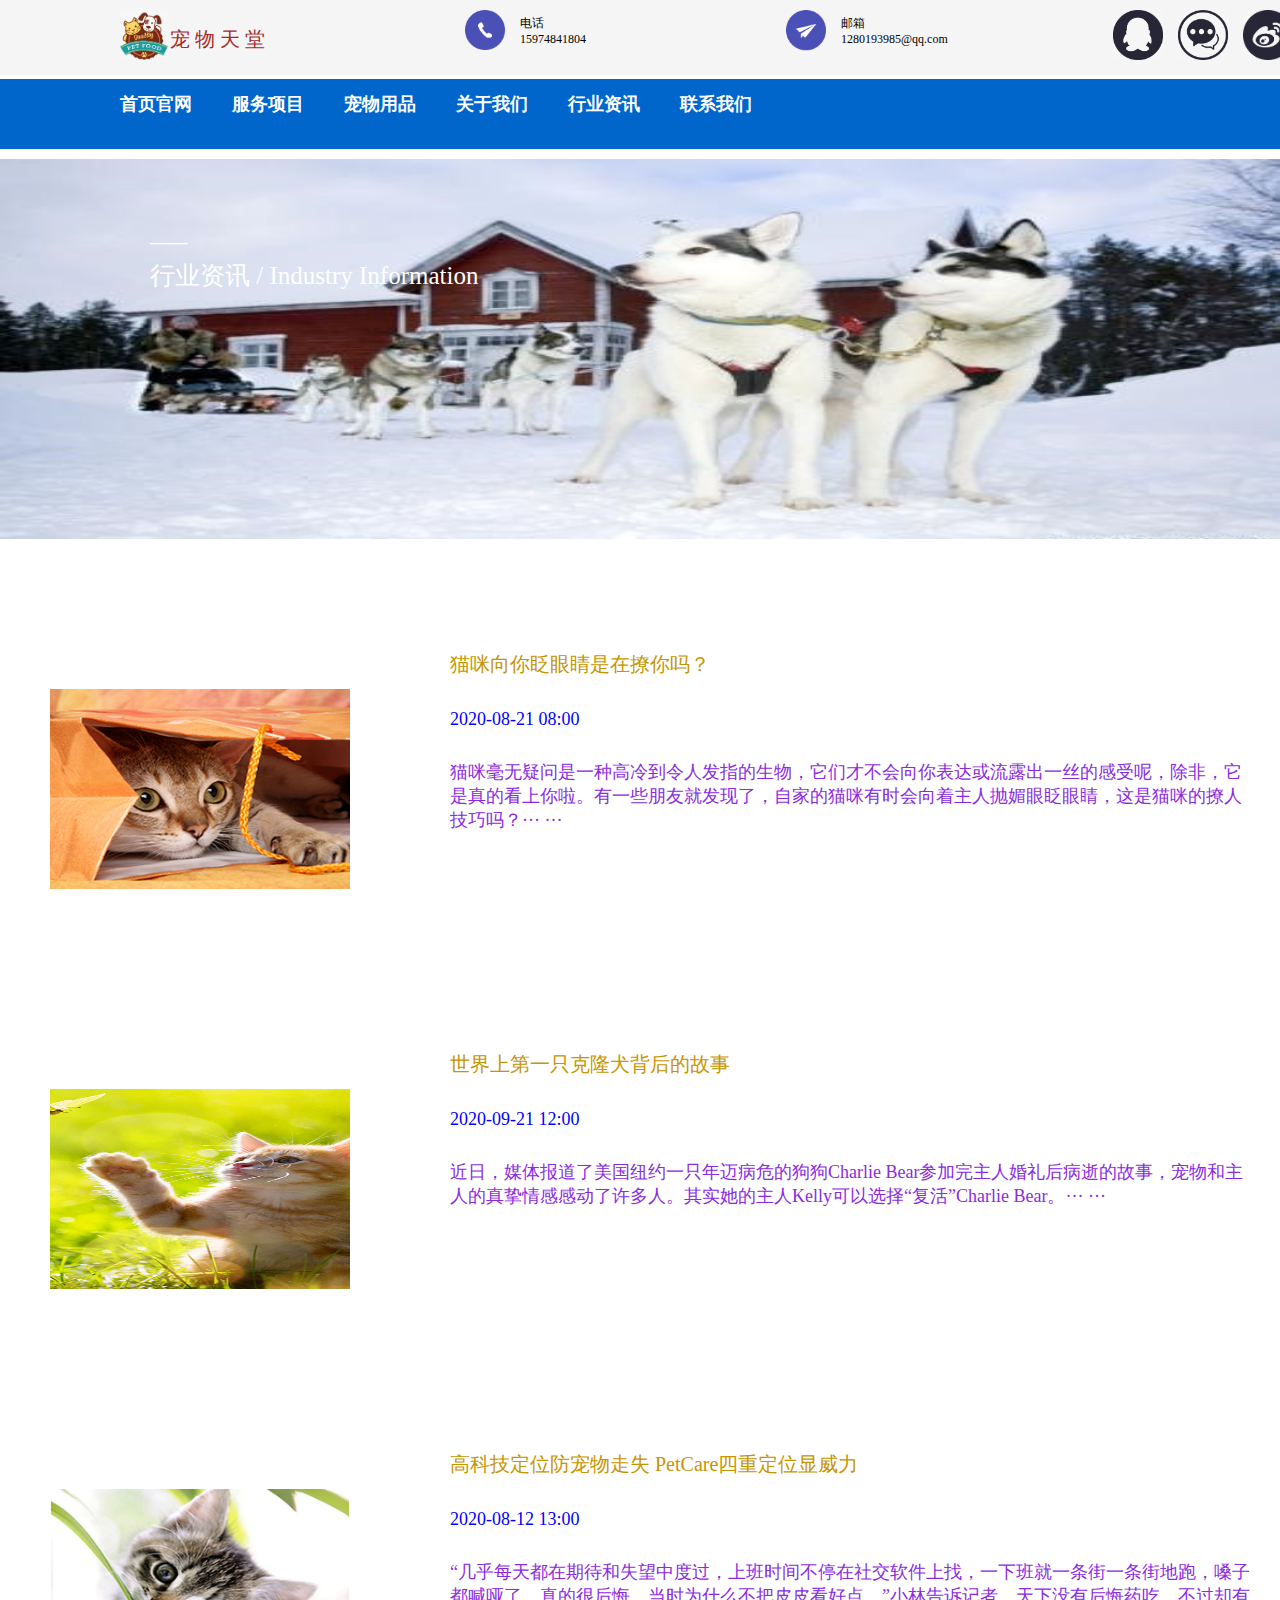
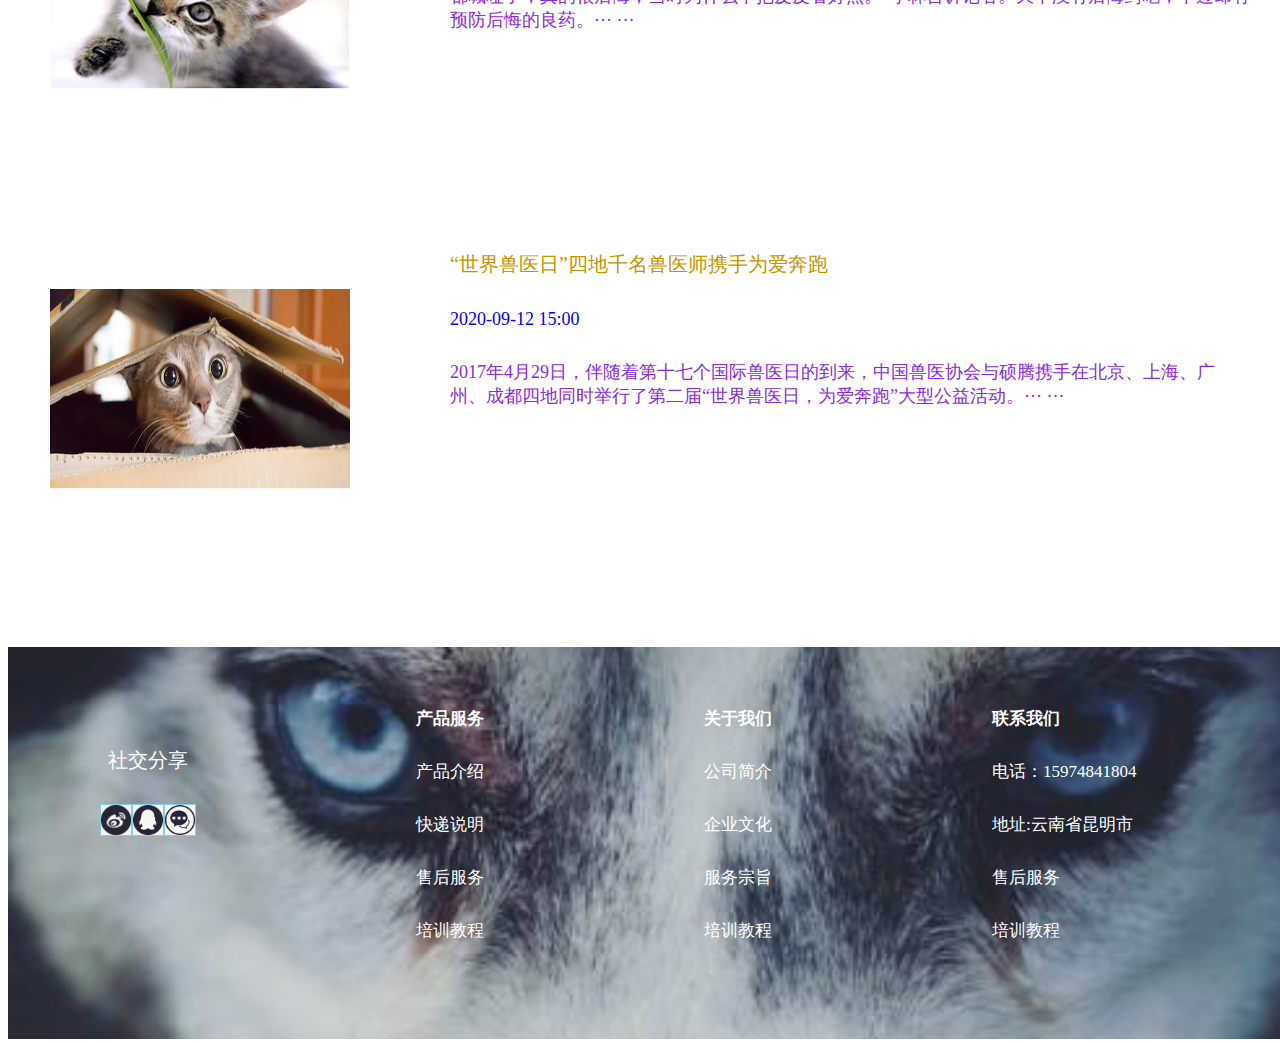
<file: page/information.html>
<!DOCTYPE html>
<html>
	<head>
		<meta charset="utf-8">
		<title></title>
		<link rel="stylesheet" type="text/css" href="../css/information.css"/>
	</head>
	<body>
		<header>
			<iframe src="header.html" class="my_header" scrolling="no"></iframe>
		</header>
		<div class="nav">
			<ul>
				<li><a href="index.html">首页官网</a></li>
				<li><a href="serve.html">服务项目</a></li>
				<li><a href="appliance.html">宠物用品</a></li>
				<li><a href="about.html">关于我们</a></li>
				<li><a href="information.html">行业资讯</a></li>
				<li><a href="contact.html">联系我们</a></li>
			</ul>
		</div>
		<div id="title">
			<p>___</p>
			<p>行业资讯 / Industry Information</p>
		</div>
		<div class="first">
			<div class="first_1">
				<img src="../img/information01.png" >
			</div>
			<div>
				<div class="first_2"><p>猫咪向你眨眼睛是在撩你吗？</p></div>
				<div class="first_3">
					<div class="first_3_1"></div>
					<div>
						<p>2020-08-21  08:00</p>
						<p>猫咪毫无疑问是一种高冷到令人发指的生物，它们才不会向你表达或流露出一丝的感受呢，除非，它是真的看上你啦。有一些朋友就发现了，自家的猫咪有时会向着主人抛媚眼眨眼睛，这是猫咪的撩人技巧吗？··· ···</p>
					</div>
				</div>
			</div>
		</div>
		<div class="second">
			<div class="second_1">
				<img src="../img/information02.png" >
			</div>
			<div>
				<div class="second_2"><p>世界上第一只克隆犬背后的故事</p></div>
				<div class="second_3">
					<div class="second_3_1"></div>
					<div>
						<p>2020-09-21  12:00</p>
						<p>近日，媒体报道了美国纽约一只年迈病危的狗狗Charlie Bear参加完主人婚礼后病逝的故事，宠物和主人的真挚情感感动了许多人。其实她的主人Kelly可以选择“复活”Charlie Bear。··· ···</p>
					</div>
				</div>
			</div>
		</div>
		<div class="third">
			<div class="third_1">
				<img src="../img/information03.png" >
			</div>
			<div>
				<div class="third_2"><p>高科技定位防宠物走失 PetCare四重定位显威力</p></div>
				<div class="third_3">
					<div class="third_3_1"></div>
					<div>
						<p>2020-08-12  13:00</p>
						<p>“几乎每天都在期待和失望中度过，上班时间不停在社交软件上找，一下班就一条街一条街地跑，嗓子都喊哑了，真的很后悔，当时为什么不把皮皮看好点。”小林告诉记者。天下没有后悔药吃，不过却有预防后悔的良药。··· ···</p>
					</div>
				</div>
			</div>
		</div>
		<div class="forth">
			<div class="forth_1">
				<img src="../img/information04.png" >
			</div>
			<div>
				<div class="forth_2"><p>“世界兽医日”四地千名兽医师携手为爱奔跑</p></div>
				<div class="forth_3">
					<div class="forth_3_1"></div>
					<div>
						<p>2020-09-12  15:00</p>
						<p>2017年4月29日，伴随着第十七个国际兽医日的到来，中国兽医协会与硕腾携手在北京、上海、广州、成都四地同时举行了第二届“世界兽医日，为爱奔跑”大型公益活动。··· ···</p>
					</div>
				</div>
			</div>
		</div>
		<footer>
			<iframe src="footer.html" scrolling="no" class="my_footer"></iframe>
		</footer>
	</body>
</html>
</file>
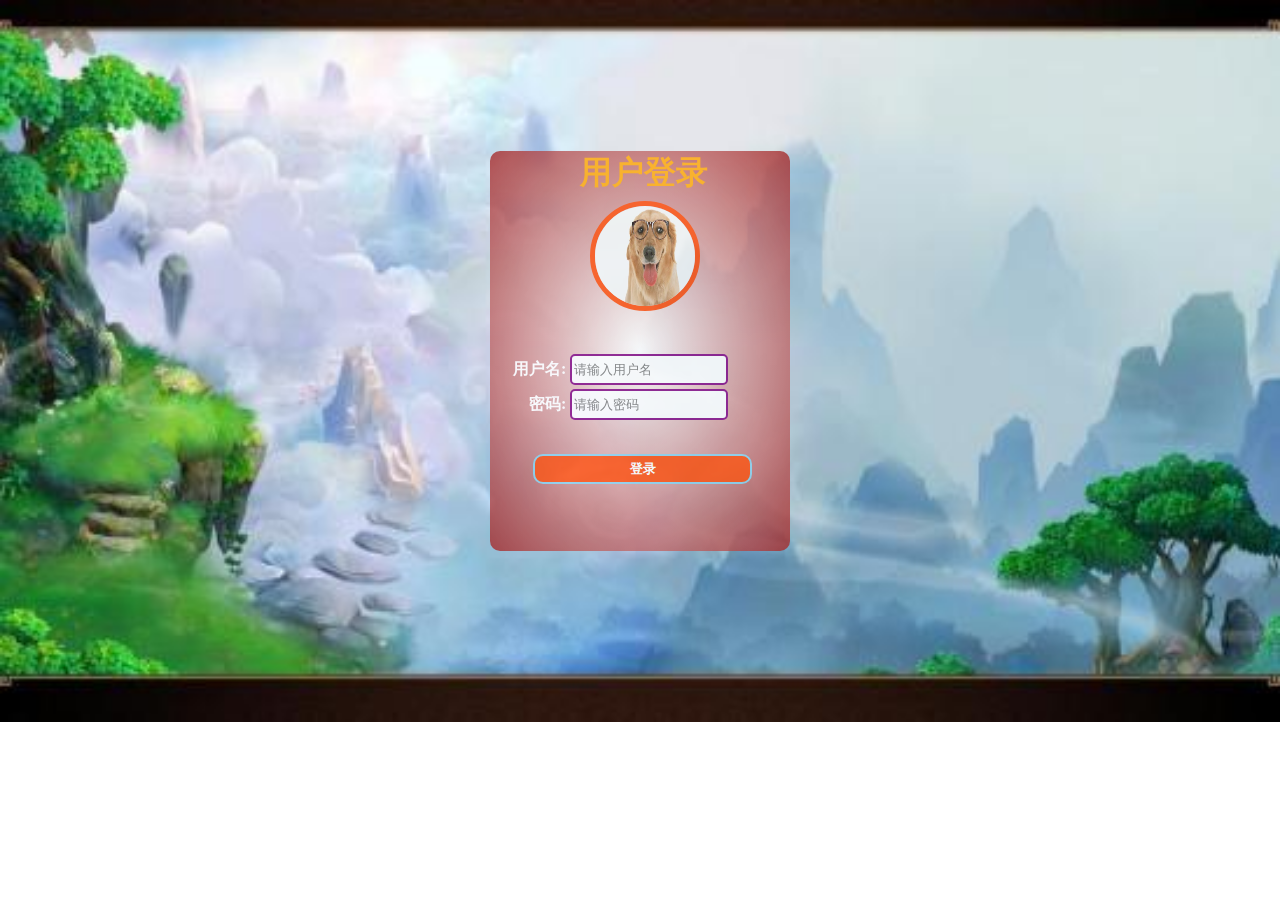
<file: page/login.html>
<!DOCTYPE html>
<html lang="en">
<head>
    <meta charset="UTF-8">
    <meta name="viewport" content="width=device-width, initial-scale=1.0">
    <title>Document</title>
		<link rel="stylesheet" type="text/css" href="../css/login.css"/>
		<script type="text/javascript" src="../js/login.js"></script>
</head>
<body>
    <div id="login">
			<h1>用户登录</h1>
			<img src="../img/登录.jpg" class="login_img">
        <form action="" method="">
            <table>
                <tr>
                    <td style="text-align: right; color: white; font-weight: bold;"> 用户名:</td>
                    <td><input type="text" name="" id="uname" value="" onblur="check_uname()" onfocus="show_uname()" placeholder="请输入用户名"/></td>
                    <td><span id="uname_mag"></span></td>
                </tr>
                <tr>
                    <td style="text-align: right; color: white; font-weight: bold;"> 密码:</td>
                    <td><input type="password" name="" id="upwd" value="" onblur="check_upwd()" onfocus="show_upwd()" placeholder="请输入密码"/></td>
                    <td> <span id="upwd_mag"></span></td>
                </tr>
                <tr><td colspan="3" style="text-align: center;"><button type="submit" value="" id="" onclick="login()">登录</button></td></tr>
            </table>
        </form>
    </div>
</body>
</html>
</file>
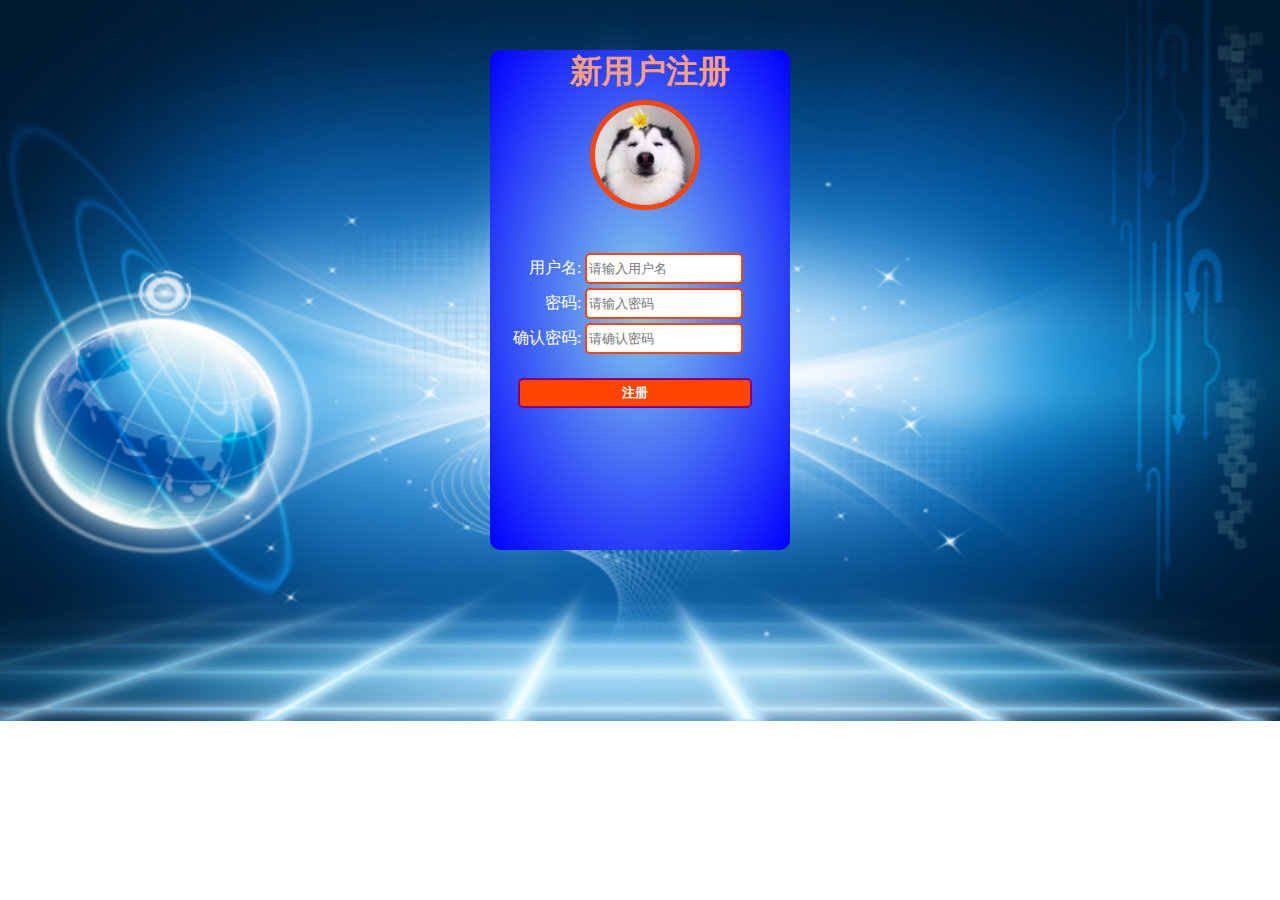
<file: page/register.html>
<!DOCTYPE html>
<html lang="en">
<head>
    <meta charset="UTF-8">
    <meta name="viewport" content="width=device-width, initial-scale=1.0">
    <title>Document</title>
		<link rel="stylesheet" type="text/css" href="../css/register.css"/>
    <script type="text/javascript" src="../js/register.js"></script>
</head>
<body>
    <div>
			<h1>新用户注册</h1>
			<img src="../img/注册.jpg" class="register_img">
        <form action="" method="">
            <table>
                <tr>
                    <td style="text-align: right; color:white">用户名:</td>
                    <td><input type="text" name="" id="uname" value="" onblur="check_uname()" onfocus="show_uname()" placeholder="请输入用户名"/></td>
                    <td><span id="uname_mag"></span></td>
                </tr>
                <tr>
                    <td style="text-align: right; color:white">密码:</td>
                    <td><input type="password" name="" id="upwd" value="" onblur="check_upwd()" onfocus="show_upwd()" placeholder="请输入密码"/></td>
                    <td> <span id="upwd_mag"></span></td>
                </tr>
                <tr>
                    <td style="text-align: right; color:white">确认密码:</td>
                    <td><input type="password" name="" id="upwd1" value="" onblur="check_upwd1()" onfocus="show_upwd1()" placeholder="请确认密码"/></td>
                    <td><span id="upwd1_mag"></span></td>
                </tr>
                <tr><td colspan="3" style="text-align: center;"><button type="submit" value="" id="" onclick="login()">注册</button></td></tr>
            </table>
        </form>
    </div>
</body>
</html>
</file>
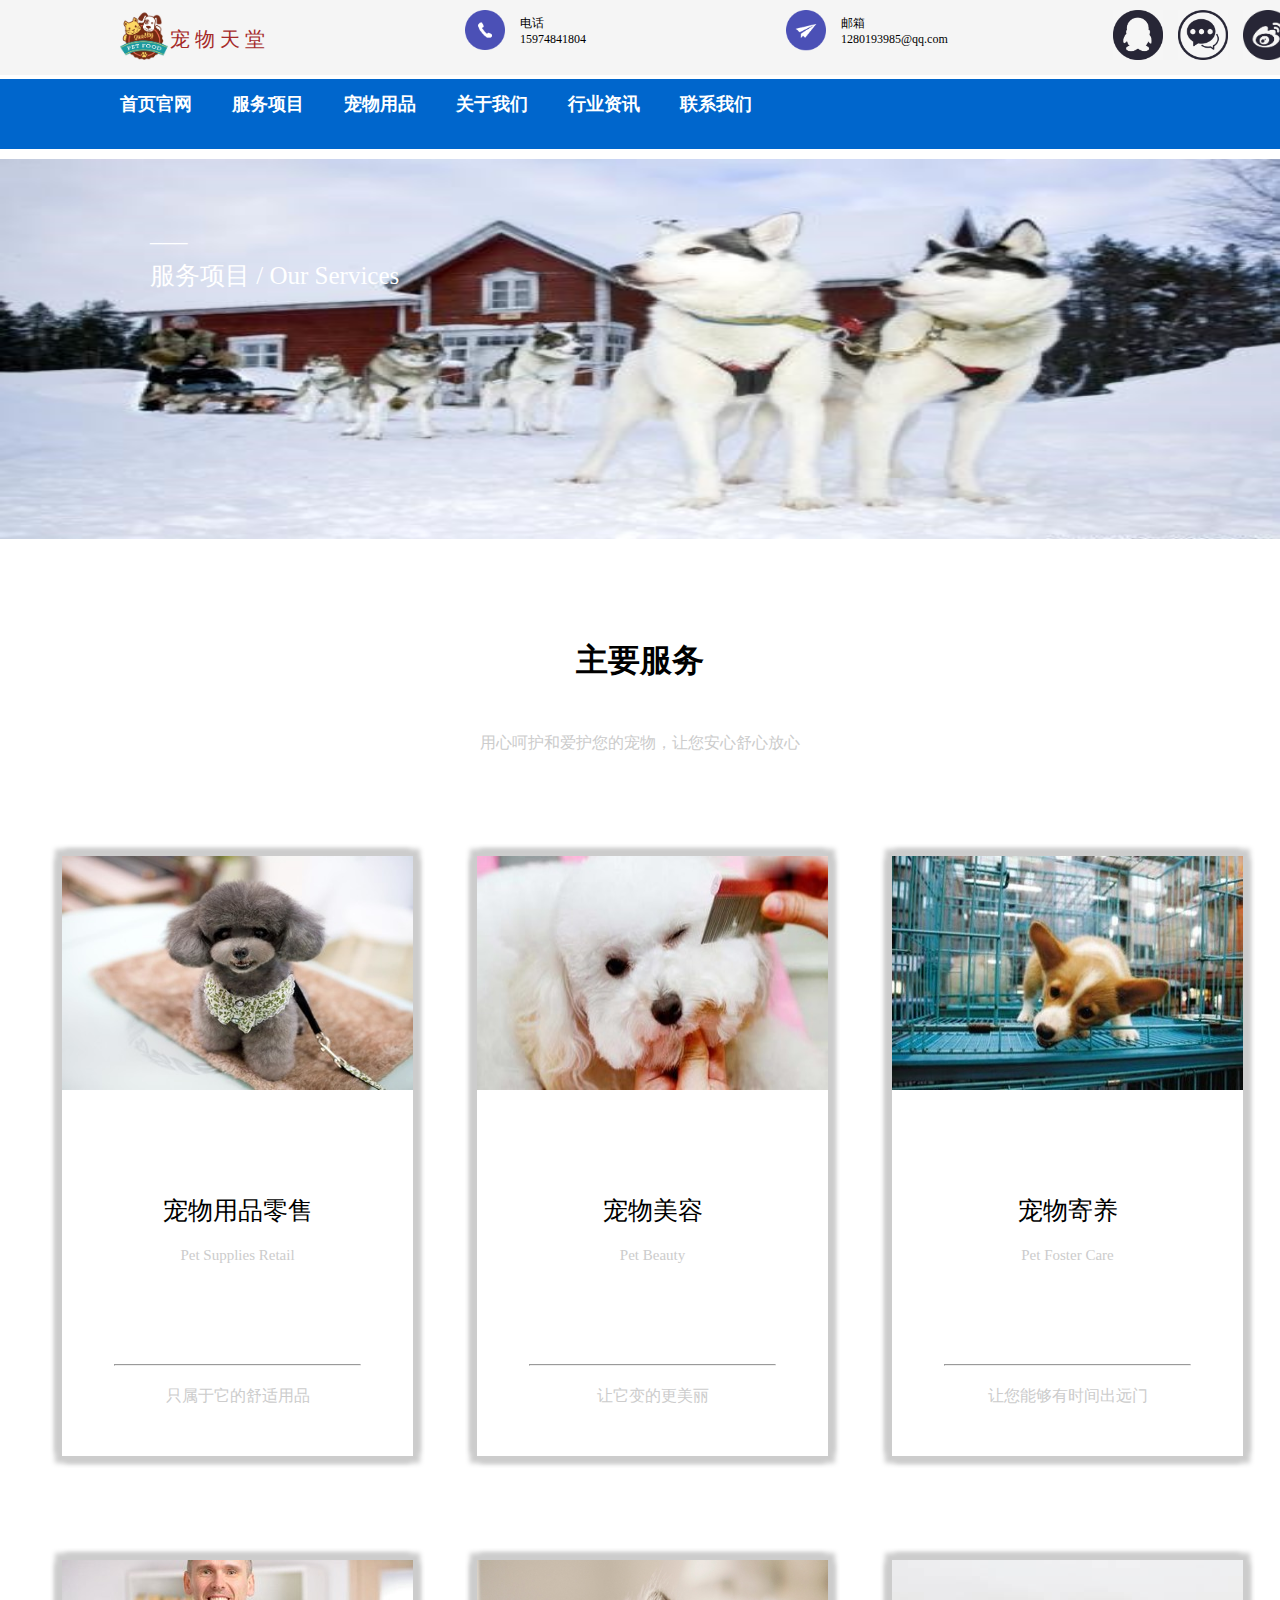
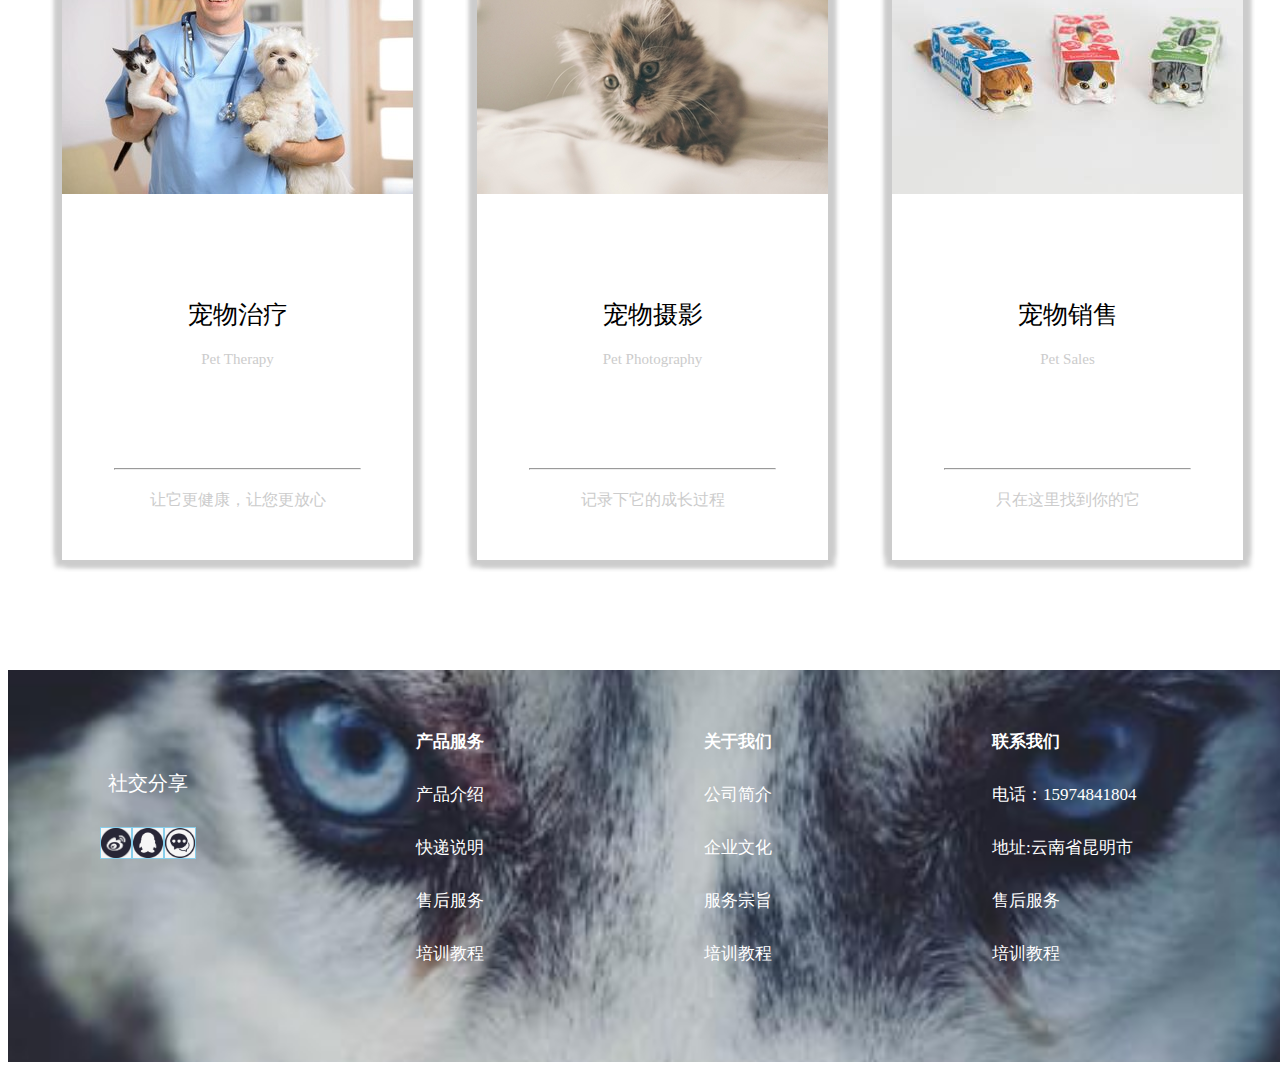
<file: page/serve.html>
<!DOCTYPE html>
<html>
	<head>
		<meta charset="utf-8">
		<title></title>
	</head>
	<link rel="stylesheet" type="text/css" href="../css/serve.css"/>
	<body>
		<header>
			<iframe src="header.html" class="my_header" scrolling="no"></iframe>
		</header>
		<div class="nav">
			<ul>
				<li><a href="index.html">首页官网</a></li>
				<li><a href="serve.html">服务项目</a></li>
				<li><a href="appliance.html">宠物用品</a></li>
				<li><a href="about.html">关于我们</a></li>
				<li><a href="information.html">行业资讯</a></li>
				<li><a href="contact.html">联系我们</a></li>
			</ul>
		</div>
		<div id="title">
			<p>___</p>
			<p>服务项目 / Our Services</p>
		</div>
		<div>
			<h1 style="text-align: center; margin-top: 100px;">主要服务</h1>
			<p style="text-align: center; color: #ccc; margin-top: 50px;">用心呵护和爱护您的宠物，让您安心舒心放心</p>
		</div>
		<div id="container">
			<div class="first">
				<div>
					<img src="../img/server01.jpg" >
					<p class="p_1">宠物用品零售</p>
					<p class="p_2">Pet Supplies Retail</p>
					<hr>
					<p class="p_3">只属于它的舒适用品</p>
					</div>
				<div>
					<img src="../img/server02.jpg" >
					<p class="p_1">宠物美容</p>
					<p class="p_2">Pet Beauty </p>
					<hr>
					<p class="p_3">让它变的更美丽</p>
					</div>
				<div>
					<img src="../img/serve03.jpg" >
					<p class="p_1">宠物寄养</p>
					<p class="p_2">Pet Foster Care</p>
					<hr>
					<p class="p_3">让您能够有时间出远门</p>
					</div>
			</div>
			<div class="second">
				<div>
					<img src="../img/server04.jpg" >
					<p class="p_1">宠物治疗</p>
					<p class="p_2">Pet Therapy </p>
					<hr>
					<p class="p_3">让它更健康，让您更放心</p>
					</div>
				<div>
					<img src="../img/server05.jpg" >
					<p class="p_1">宠物摄影</p>
					<p class="p_2">Pet Photography</p>
					<hr>
					<p class="p_3">记录下它的成长过程</p>
					</div>
				<div>
					<img src="../img/server06.jpg" >
					<p class="p_1">宠物销售</p>
					<p class="p_2">Pet Sales</p>
					<hr>
					<p class="p_3">只在这里找到你的它</p>
					</div>
			</div>
		</div>
		<footer>
			<iframe src="footer.html" scrolling="no" class="my_footer"></iframe>
		</footer>
	</body>
</html>
</file>
<file: css/index.css>
*{margin:0; padding:0;}
.nav{
	background: #0066CC;
	width: 100%;
	height: 70px;
	margin-top: -75px;
}
.nav ul{
	display: flex;
	list-style-type: none;
	margin-left: 80px;
}
.nav ul li{
	margin-left: 40px;
	font-size: 18px;
	font-weight: bold;
	line-height: 50px;
}
.nav ul li:hover{
	background-color: skyblue;
	border-bottom: 3px solid purple;
	padding-bottom: 17px;
	transition: all 2s;
}
.nav ul li:active{
	background-color: yellow;
}
.nav ul li a{
	text-decoration: none;
	color: white;
}
.user{
	width: 100%;
  height: 30px;
	display: inline-block;
	text-align: right;
	margin-top: 30px;
}
.user_a{
	font-size: 18px;
	color: brown;
}
.user_a+.user_a::before{
	content: "|";
	margin-left: 15px;
	margin-right: 15px;
}
 #main{
   width:1000px;
   margin:0 auto;
 }
 .my_header,.my_footer{
 	width: 100%;
 	border: 0;
 }
 .my_footer{
	 height: 400px;
 }
 #banner{
   width:1000px;
   overflow:hidden;
   position:relative;
 }
 #ul-imgs{
   list-style:none;
 }
 #ul-imgs.transition{
   transition:all .5s linear;
 }
 #ul-imgs>li{
   width:1000px;
   float:left;
 }
 #ul-imgs img{
   width:1000px;
 }
 #ul-idxs{
		width:100px;
		margin:0 auto;
		list-style:none;
   position:absolute;
   bottom:25px;
   left:50%;
   margin-left:-50px;
}
#ul-idxs>li{
  float:left;
  width:10px; height:10px;
  background-color:#fff;
  border-radius:5px;
  margin:0 5px;
  cursor:pointer;
}
#ul-idxs>li.active{
  background-color:blue;
}
#btn-left,#btn-right{
  width:60px;
  height:100%;
  position:absolute;
  top:200px;
  background-repeat:no-repeat;
  background-position:center;
  cursor:pointer;
}
#btn-left{
  left:20px;
	width: 50px;
	height: 56px;
  background-image:url(../img/left.png);
}
#btn-right{
  right:20px;
	width: 50px;
	height: 56px;
  background-image:url(../img/right.png);
}
#btn-left:hover,#btn-right:hover{
  background-size:40px 70px
}
#anchor{
	width: 100px;
	height: 200px;
	position: fixed;
	margin-top: -280px;
}
#anchor>ul>li{
	background:#C69500;
	list-style-type: none;
	/* border: 1px solid purple;*/
	margin-top: 1px; 
	text-align: center;
}
#anchor>ul>li:hover{
	background-color: brown;
}
#anchor>ul>li:active{
	background-color: blue;
}
#anchor>ul>li>a{
	text-decoration: none;
	color:white;
}
#first{
	width: 1300px;
	margin: 0 auto;
	margin-top: 100px;
}
#first>#first_1{
	background-color: skyblue;
	color: white;
	margin-top: 20px;
}
h2{
	margin-left: 30px;
}
#first_2{
	margin-top: 70px;
	display: flex;
}
#first_3{
	width: 600px;
}
.p_1{
	font-size: 26px;
	font-weight: bold;
	color: cadetblue;
}
.p_2{
	font-size: 13px;
	margin-top: 120px;
}
#first_3>a{
	width: 100px;
	height: 40px;
	display: inline-block;
	text-decoration: none;
	color: white;
	line-height: 40px;
	text-align: center;
	background-color: blue;
	font-size: 20px;
	font-weight: bold;
	margin-top: 10px;
	margin-top: 100px;
}
#first_3>a:hover{
	opacity: 0.7;
}
#first_4{
	height: 450px;
	width: 650px;
	background: url(../img/00.jpg) no-repeat;
	background-size: 100% 100%;
	margin-left: 100px;
}
#second{
	width: 1300px;
	height: 800px;
	background: url(../img/second.jpg);
	background-size: 100% 100%;
	margin: 0 auto;
	margin-top: 100px;
}
.p_3{
	text-align: center;
	font-size: 40px;
	font-weight: bold;
	padding-top: 100px;
}
.p_4{
	text-align: center;
	padding-top: 50px;
}
#second_1{
	display: flex;
	padding-left: 600px;
	padding-top: 150px;
}
#second_1>div>div{
	width: 200px;
	height: 200px;
	margin-left: 100px;
}
.p_5{
	font-weight: bold;
	font-size: 20px;
}
.p_6{
	color: rosybrown;
}
.second_img1{
	background: url(../img/lingshou.png);
	width: 65px;
	height: 64px;
	background-size: 100% 100%;
	border-radius: 50px;
}
.second_img1:hover{
	animation: yao 0.5s linear;
}
.second_img2{
	background: url(../img/jiyang.png);
	width: 65px;
	height: 64px;
	background-size: 100% 100%;
	border-radius: 50px;
}
.second_img2:hover{
	animation: yao 0.5s linear;
}
.second_img3{
	background: url(../img/meirong.png);
	width: 65px;
	height: 64px;
	background-size: 100% 100%;
	border-radius: 50px;
}
.second_img3:hover{
	animation: yao 0.5s linear;
}
.second_img4{
	background: url(../img/xiaoshou.png);
	width: 65px;
	height: 64px;
	background-size: 100% 100%;
	border-radius: 50px;
}
.second_img4:hover{
	animation: yao 0.5s linear;
}
@keyframes yao{
				20%{
					transform: rotate(15deg);
					opacity: 0.8;
				}
				40%{
					transform: rotate(-15deg);
					opacity: 1;
				}
				60%{
					transform: rotate(15deg);
					opacity: 0.8;
				}
				80%{
					transform: rotate(-15deg);
					opacity: 0.9;
				}
				100%{
					transform: rotate(0deg);
					opacity: 1;
				}
			}
#third{
	width: 1300px;
	margin: 0 auto;
}
#third_1{
	margin-top: 40px;
	display: flex;

}
.third_img1{
	width: 425px;
	height: 500px;
	overflow: hidden;
}
.third_img1_1:hover{
	animation: da 1s linear forwards;
}
.third_img2{
	width: 425px;height: 500px;
	margin-left: 15px;
	overflow: hidden;
	}
.third_img2_1:hover{
		animation: da 1s linear forwards;
	}
.third_img3{
	width: 425px;height: 500px;
	margin-left: 15px;
	overflow: hidden;
}
.third_img3_1:hover{
	animation: da 1s linear forwards;
}
@keyframes da{
	from{
		transform: scale(1.1);
	}
	50%{
		transform: scale(1.15);
	}
	to{
		transform: scale(1.2);
	}
}
.p_7{
	text-align: center;
	font-size: 20px;
	margin-top: 20px;
}
.p_8{
	text-align: center;
	color: saddlebrown;
}
#forth{
	background: url(../img/forth.jpg);
	width: 1300px;
	height: 600px;
	background-size:100% 100%;
	margin: 100px auto;
}
.forth_1{
	margin: 0 auto;
	width: 350px;
	padding-top: 100px;
	padding-left:600px;
}
.p_9{
	font-size: 30px;
	color: orangered;
}
.forth_2{
	width: 400px;
	margin: 0 auto;
	padding-top: 80px;
	padding-left:600px;
}
.p_10{
	text-align: right;
	margin-right: 50px;
	padding-top: 50px;
	font-size: 17px;
	color:blue;
}
.forth_3{
	width: 100px;
	height: 40px;
	margin:0 auto;
	padding-top: 50px;
	padding-left:800px;
}
#forth a{
	width: 100px;
	height: 40px;
	color: white;
	font-weight: bold;
	line-height: 40px;
	text-align: center;
	font-size: 18px;
	display: block;
	text-decoration: none;
	background-color: #0000FF;
}
#forth a:hover{
	opacity: 0.7;
}
#fifth{
	width: 100%;
	height: 1300px;
	/* background-color: purple; */
	margin-top: 100px;
}
#fifth h1{
	color: green;
	text-align: center;
}
#fifth_1{
	width: 1000px;
	height: 500px;
	display: flex;
	margin: 0 auto;
	margin-top: 100px;
}
.fifth_1_1{
	width: 300PX;
	height: 500PX;
}
.fifth_1_2{
	width: 300PX;
	height: 500PX;
	/* background-color: yellow; */
	margin-left: 70px;
}
#fifth_2{
	width: 1000px;
	height: 500px;
	display: flex;
	margin: 0 auto;
	margin-top: 100px;
}
.fifth_2_1{
	width: 300px;
	height: 500px;
}
.fifth_2_2{
	width: 500px;
	height: 500px;
	/* background-color: yellow; */
	margin-left: 70px;
}
#fifth img{
	width: 300px;
	height: 300px;
}
.fifth_img1,.fifth_img2,.fifth_img3,
.fifth_img4,.fifth_img5,.fifth_img6{
	width: 300px;
	height: 300px;
	/* background-color: red; */
	margin-bottom: 10px;
	overflow: hidden;
}
.fifth_img:hover{
	animation: bian 1s linear forwards;
}
@keyframes bian{
	from{
		transform: scale(1.1);
	}
	50%{
		transform: scale(1.15);
	}
	to{
		transform: scale(1.2);
	}
}
.fifth_a{
	display: block; 
	width:100px; 
	height: 40px; 
	text-decoration: none;
	background-color: blue; 
	color: white; 
	line-height: 40px; 
	text-align: center; 
	margin-left:20px; 
	margin-top: 10px; 
	font-size:18px;
}
.fifth_a:hover{
	opacity: 0.5;
}
.fifth_p2{
	font-size: 20px; 
	color: skyblue; 
	font-weight: bold; 
	margin-left: 20px; 
	margin-top: 10px;
}
#sixth{
	width: 1300px;
	height: 1000px;
	margin: 0 auto;
	border: 2px dashed yellow;
	/* background-color: purple; */
}
.six_1>h1{
	text-align: center;
	color: #de594d;
	font-size: 40px;
}
.six_1>p{
	text-align: center;
	margin-top: 50px;
	color: #ffaa00;
}
.six_2,.six_3{
	display: flex;
	margin-top: 50px;
	margin-left: 25px;
}
.six_2_1,.six_2_2,.six_3_1,.six_3_2{
	width: 600px;
	height: 350px;
	/* background-color: blue; */
	margin-left: 25px;
}
.sixth_img{
	width: 200px;
	height: 200px;
}
.sixth_img_div{
	width: 200px;
	height: 200px;
	overflow: hidden;
	/* background-color: red; */
}
.sixth_p{
	width: 400px;
}
.sixth_p p:first-child{
	font-weight: bold;
	font-size: 20px;
	color: purple;
	margin-top: 20px;
}
.sixth_p p:last-child{
	font-size: 15px;
	color:pink;
	line-height:25px;
}
.sixth_img:hover{
	animation: bigger 1s linear forwards;
}
@keyframes bigger{
	from{
		transform: scale(1.1);
	}
	50%{
		transform: scale(1.15);
	}
	to{
		transform: scale(1.2);
	}
}
</file>
<file: css/about.css>
*{
	margin: 0;
	padding: 0;
}
.my_header,.my_footer{
 	width: 100%;
 	border: 0;
 }
 .nav{
 	background: #0066CC;
 	width: 100%;
 	height: 70px;
 	margin-top: -75px;
 }
 .nav ul{
 	display: flex;
 	list-style-type: none;
 	margin-left: 80px;
 }
 .nav ul li{
 	margin-left: 40px;
 	font-size: 18px;
 	font-weight: bold;
 	line-height: 50px;
 }
 .nav ul li:hover{
 	background-color: skyblue;
 	border-bottom: 3px solid purple;
 	padding-bottom: 17px;
 	transition: all 2s;
 }
 .nav ul li:active{
 	background-color: yellow;
 }
 .nav ul li a{
 	text-decoration: none;
 	color: white;
 }
 #title{
 	 width: 100%;
 	 height: 380px;
 	 background: url(../img/list-background.jpg);
 	 background-size: 100% 100%;
 	 margin-top: 10px;
 	 position: relative;
 }
 #title>p{
 	 font-size: 25px;
 	 color: white;
 	 position: absolute;
 }
 #title p:first-child{
 	 top: 60px;
 	 left: 150px;
 }
 #title p:last-child{
 	 top: 100px;
 	 left: 150px;
 }
 #text_title{
	 width: 1300px;
	 margin: 0 auto;
 }
 #text_title>h1{
	 text-align: center;
	 margin-top: 150px;
 }
 .text_1{
	 text-align: center;
	 margin-top: 50px;
	 color: #ccc;
	 font-size: 18px;
 }
 .text_2{
	 text-align: center;
	 margin-top: 50px;
	 color: blueviolet;
	 font-size: 17px;
 }
 .parent{
	 width: 1300px;
	 display: flex;
	 margin:0 auto;
	 margin-top: 100px;
 }
 .parent>div{
	 width: 282px;
	 height: 220px;
	 margin-left: 100px;
	 overflow: hidden;
 }
 .parent_img:hover{
	 animation: big 1s linear forwards;
 }
 @keyframes big{
 	from{
 		transform: scale(1.1);
 	}
 	50%{
 		transform: scale(1.15);
 	}
 	to{
 		transform: scale(1.2);
 	}
 }
 #container{
	 background: url(../img/about_container.jpg) no-repeat;
	 width: 100%;
	 height: 500px;
	 background-size: 100% 100%;
	 margin-top: 200px;
	 position: relative;
 }
 .container_text1{
	 font-size: 30px;
	 text-align: right;
	 right: 100px;
	 top: 100px;
	 position: absolute;
 }
 .container_text2{
	 width: 250px;
	 font-size: 15px;
	 text-align: right;
	 position: absolute;
	 display:inline-block;
	 right: 100px;
	 top: 170px;
	 color: purple;
 }
 #container>a{
	 position: absolute;
	 right: 100px;
	 top: 350px;
	 display: block;
	 width: 100px;
	 height: 50px;
	 font-size: 18px;
	 border-radius: 5px;
	 background-color: blue;
	 color: white;
	 text-decoration: none;
	 line-height: 50px;
	 text-align: center;
 }
 #container>a:hover{
	 opacity: 0.7;
 }
 .team{
	 width: 1300px;
	 height: 400px;
	 display: flex;
	 margin: 0 auto;
	  margin-top: 150px;
 }
 .team>div{
	 margin-left: 50px;
	 text-align: center;
 }
 .team_1{
	 width: 257.83px;
	 height: 310px;
	 overflow: hidden;
	 border:2px solid yellow;
	 box-shadow:5px 5px 5px yellow,5px -5px 5px yellow,-5px 5px 5px yellow,-5px -5px 5px yellow;
 }
 .team_2>p{
	 margin-top: 25px;
	 color: purple;
 }
 .team_img{
	 width: 257.83px;
	 height: 310.83px;
 }
 .team_img:hover{
 	 animation: bigger 1s linear forwards;
 }
 @keyframes bigger{
 	from{
 		transform: scale(1.1);
 	}
 	50%{
 		transform: scale(1.15);
 	}
 	to{
 		transform: scale(1.2);
 	}
 }
 .my_footer{
 	 margin-top: 100px;
 	 height: 400px;
 }
</file>
<file: css/appliance.css>
*{
	margin: 0;
	padding: 0;
}
.my_header,.my_footer{
 	width: 100%;
 	border: 0;
 }
 .nav{
 	background: #0066CC;
 	width: 100%;
 	height: 70px;
 	margin-top: -75px;
 }
 .nav ul{
 	display: flex;
 	list-style-type: none;
 	margin-left: 80px;
 }
 .nav ul li{
 	margin-left: 40px;
 	font-size: 18px;
 	font-weight: bold;
 	line-height: 50px;
 }
 .nav ul li:hover{
 	background-color: skyblue;
 	border-bottom: 3px solid purple;
 	padding-bottom: 17px;
 	transition: all 2s;
 }
 .nav ul li:active{
 	background-color: yellow;
 }
 .nav ul li a{
 	text-decoration: none;
 	color: white;
 }
 #title{
 	 width: 100%;
 	 height: 380px;
 	 background: url(../img/list-background.jpg);
 	 background-size: 100% 100%;
	 margin-top: 10px;
 	 position: relative;
 }
 #title>p{
 	 font-size: 25px;
 	 color: white;
 	 position: absolute;
 }
 #title p:first-child{
 	 top: 60px;
 	 left: 150px;
 }
 #title p:last-child{
 	 top: 100px;
 	 left: 150px;
 }
 .first>div>img,.second>div>img{
	 width: 186.4px;
	 height: 186.4px;
 }
 .first{
	 width: 1300px;
	 display: flex;
	 margin-top: 150px;
	 margin-left: 100px;
 }
.second{
	 width: 1300px;
	 display: flex;
	 margin-left: 100px;
	 margin-top: 100px;
 }
 .first>div,.second>div{
	 width: 300px;
	 height: 500px;
	 margin: 0 auto;
 }
 .p_1{
	 margin-top: 10px;
	 color: #C69500;
	 font-size: 18px;
 }
 .p_2{
	 color: red;
	 margin-top: 20px;
 }
 .p_3{
	 font-size: 15px;
	 color: firebrick;
	 margin-top: 60px;
 }
 .my_footer{
 	 margin-top: 100px;
 	 height: 400px;
 }
</file>
<file: css/contact.css>
*{
	margin: 0;
	padding: 0;
}
.my_header,.my_footer{
 	width: 100%;
 	border: 0;
 }
 .nav{
 	background: #0066CC;
 	width: 100%;
 	height: 70px;
 	margin-top: -75px;
 }
 .nav ul{
 	display: flex;
 	list-style-type: none;
 	margin-left: 80px;
 }
 .nav ul li{
 	margin-left: 40px;
 	font-size: 18px;
 	font-weight: bold;
 	line-height: 50px;
 }
 .nav ul li:hover{
 	background-color: skyblue;
 	border-bottom: 3px solid purple;
 	padding-bottom: 17px;
 	transition: all 2s;
 }
 .nav ul li:active{
 	background-color:yellow;
 }
 .nav ul li a{
 	text-decoration: none;
 	color: white;
 }
 #title{
 	 width: 100%;
 	 height: 380px;
 	 background: url(../img/list-background.jpg);
 	 background-size: 100% 100%;
 	 margin-top: 10px;
 	 position: relative;
 }
 #title>p{
 	 font-size: 25px;
 	 color: white;
 	 position: absolute;
 }
 #title p:first-child{
 	 top: 60px;
 	 left: 150px;
 }
 #title p:last-child{
 	 top: 100px;
 	 left: 150px;
 }
 #main{
	 width: 1300px;
	 height: 450px;
	 display: flex;
	 margin: auto;
	 margin-top: 100px;
 }
 .first>form>p{
	 margin-top: 30px;
 }
 .first>form>p>input{
	 width: 350px;
	 height: 40px;
	 border-radius: 5px;
	 border-color: #ccc;
	 font-size: 18px;
	 padding: 5px;
 }
 .first>form>p>input:focus{
	/* border:2px solid #ccc; */
	color: black;
	 box-shadow:5px 5px 5px skyblue,5px -5px 5px skyblue,-5px 5px 5px skyblue,-5px -5px 5px skyblue;
 }
 .first>form>button{
	 width: 130px;
	 height: 35px;
	 margin-top: 35px;
	 border: 0;
	 background-color: purple;
	 color: white;
	 font-size: 18px;
 }
 .first,.second,.third{
	 margin-left: 90px;
 }
 .second>textarea{
	 resize:none;
	 height:400px;
	 width:400px;
	 font-size: 30px;
		overflow:auto;
		padding: 5px;
 }
 .third>p{
	 margin-top: 20px;
 }
 .my_footer{
 	 margin-top: 100px;
 	 height: 400px;
 }
</file>
<file: css/footer.css>
.footer{
		width: 1300px;
		height: 400px;
		background: url(../img/哈士奇2.jpg) center;
		background-size: 100%;
		display: flex;
		margin: 0 auto;
}
.footer_1 ul{
	display: flex;
	list-style-type: none;
	margin-left: 52px;
}
.footer_1 p{
	font-size: 20px;
	color: white;
	margin-left: 100px;
	margin-top: 100px;
}
.footer_1 ul li{
	height: 30px;
	border: 1px solid skyblue;
	margin-top: 10px;
}
.footer_1 ul li img{
	width: 30px;
	height: 30px;
}
.footer_2 ul{
	float: left;
	margin-left: 180px;
	list-style-type: none;
	margin-top: 30px;
}
.footer_2 ul li{
	margin-top: 30px;
	font-size: 17px;
}
.footer_2 ul li a{
	text-decoration: none;
	color: white;
}
</file>
<file: css/header.css>
*{
	margin: 0;
	padding: 0;
}
.title{
	background-color: whitesmoke;
	width: 1600px;
	height: 75px;
	display: flex;
	flex-wrap: wrap;
}
.logo{
	width: 50px;
	height: 50px;
	margin-left: 120px;
	margin-top: 10px;
}
.logo_text{
	font-size: 20px;
	color: brown;
	margin-top: 26px;
	
}
.title_img{
	width: 40px;
	margin-left: 200px;
	margin-top: 10px;
}
.title_text{
	margin-top: 15px;
	font-size: 12px;
	margin-left: 15px;
}
.share{
	margin-left: 150px;
	display: flex;
}
.share li{
	margin-left: 15px;
	list-style-type: none;
}
.share li img{
	width: 50px;
	height: 50px;
	margin-top: 10px;
}
</file>
<file: css/information.css>
*{
	margin: 0;
	padding: 0;
}
.my_header,.my_footer{
 	width: 100%;
 	border: 0;
 }
 .nav{
 	background: #0066CC;
 	width: 100%;
 	height: 70px;
 	margin-top: -75px;
 }
 .nav ul{
 	display: flex;
 	list-style-type: none;
 	margin-left: 80px;
 }
 .nav ul li{
 	margin-left: 40px;
 	font-size: 18px;
 	font-weight: bold;
 	line-height: 50px;
 }
 .nav ul li:hover{
 	background-color: skyblue;
 	border-bottom: 3px solid purple;
 	padding-bottom: 17px;
 	transition: all 2s;
 }
 .nav ul li:active{
 	background-color: yellow;
 }
 .nav ul li a{
 	text-decoration: none;
 	color: white;
 }
 #title{
 	 width: 100%;
 	 height: 380px;
 	 background: url(../img/list-background.jpg);
 	 background-size: 100% 100%;
 	 margin-top: 10px;
 	 position: relative;
 }
 #title>p{
 	 font-size: 25px;
 	 color: white;
 	 position: absolute;
 }
 #title p:first-child{
 	 top: 60px;
 	 left: 150px;
 }
 #title p:last-child{
 	 top: 100px;
 	 left: 150px;
 }
 .first,.second,.third,.forth{
	 width: 1300px;
	 height: 300px;
	 margin: auto;
	 margin-top: 100px;
	 display: flex;
 }
 .first:hover>.first_1>img,
 .second:hover>.second_1>img,
 .third:hover>.third_1>img,
 .forth:hover>.forth_1>img{
	 animation: big 1s linear forwards;
 }
 .first_1,
 .second_1,
 .third_1,
 .forth_1{
	 width: 300px;
	 height: 300px;
	 margin-left: 50px;
	 overflow: hidden;
 }
 .first:hover,
 .second:hover,
 .third:hover,
 .forth:hover{
	 background-color: #ccc;
 }
 .first_1>img,
 .second_1>img,
 .third_1>img,
 .forth_1>img{
	 width: 300px;
	 height: 200px;
	 margin-top: 50px;
 }
 @keyframes big{
 	from{
 		transform: scale(1.1);
 	}
 	50%{
 		transform: scale(1.15);
 	}
 	to{
 		transform: scale(1.2);
 	}
 }
 .first_2,
 .second_2,
 .third_2,
 .forth_2{
	 width: 600px;
	 height: 50px;
	 line-height: 50px;
	 font-size: 20px;
	 color: #C69500;
	 margin-left: 100px;
 }
 .first_3,
 .second_3,
 .third_3,
 .forth_3{
	 width: 800px;
	 margin-left: 100px;
	 display: flex;
	 }
 .first_3 p:first-child,
 .second_3 p:first-child,
 .third_3 p:first-child,
 .forth_3 p:first-child{
	 font-size: 18px;
	 color: blue;
	 margin-top: 20px;
 }
 .first_3 p:last-child,
 .second_3 p:last-child,
 .third_3 p:last-child,
 .forth_3 p:last-child{
	 margin-top: 30px;
	 color: blueviolet;
	 font-size: 18px;
 }
 .first_3_1{
	 width: 6px;
	 height: 200px;
	 background-color: blue;
	 display: none;
	 margin-right:10px;
 }
 .second_3_1{
		width: 5px;
 	  height: 200px;
 	  background-color: blue;
		display: none;
		margin-right:10px;
 }
 .third_3_1{
 	 width: 6px;
 	  height: 200px;
 	  background-color: blue;
 		display: none;
		margin-right:10px;
 }
 .forth_3_1{
 	 width: 5px;
 	  height: 200px;
 	  background-color: blue;
		display: none;
		margin-right:10px;
 }
 .first:hover>div>.first_3>.first_3_1,
 .second:hover>div>.second_3>.second_3_1,
 .third:hover>div>.third_3>.third_3_1,
 .forth:hover>div>.forth_3>.forth_3_1{
	 animation: height 2s linear forwards;
	 display: inline-block;
 }
 @keyframes height{
 	from{
 		height: 0px;
 			}
 			25%{
 				height: 50px;
 			}
 			50%{
 			height: 100px;
 			}
 			75%{
 				height: 150px;
 			}
 	to{
 		height: 200px;
 	}
 }
 .my_footer{
 	 margin-top: 100px;
 	 height: 400px;
 }
</file>
<file: css/login.css>
div{
  width: 300px;
  height: 400px;
	background: radial-gradient(at center,white,brown);
	position: relative;
	margin: 0 auto;
	top: 130px;
	border-radius: 10px;
	opacity: 0.8;
   }
input{
  width: 150px;
  height: 25px;
  border: 1px solid black;
  border-radius: 5px;
	border: 2px solid purple;
   }
button{
  width: 100%;
  height: 30px;
	display: inline;
	border-radius: 10px;
	margin-top: 30px;
	margin-left: 20px;
	background-color: orangered;
	color:white; 
	font-weight: bold;
	border: 2px solid skyblue;
   }
table{
 margin: auto;
	position: absolute;
	top: 200px;
	left: 20px;
   }
body{
background: url(../img/登录背景.jpg) no-repeat;
height: 693px;
background-size: 100% 100%;
					}
.login_img{
	width: 100px;
	height: 100px;
	border-radius: 100px;
	position: absolute;
	top: 50px;
	left: 100px;
	border: 5px solid orangered;
}
h1{
	color: orange;
	margin-left: 90px;
}
</file>
<file: css/register.css>
body{
	background: url(../img/注册背景.jpg) no-repeat;
	height: 663px;
	background-size: 100% 100%;
}
div{
  width: 300px;
  height: 500px;
  background: radial-gradient(at center,skyblue,blue);
	position: relative;
	border-radius: 10px;
	margin: 0 auto;
	margin-top: 50px;
   }
input{
  width: 150px;
  height: 25px;
  border: 2px solid orangered;
  border-radius: 5px;
   }
button{
  width: 100%;
  height: 30px;
	display: inline;
	border:2px solid purple;
	border-radius: 5px;
	background: orangered;
	color: white;
	font-weight: bold;
	margin-top: 20px;
	margin-left: 5px;
   }
table{
 margin: auto;
	position: absolute;
	top: 200px;
	left: 20px;
   }
h1{
	color: lightsalmon;
	margin-left: 80px;
}
.register_img{
		width: 100px;
		height: 100px;
		border-radius: 100px;
		position: absolute;
		top: 50px;
		left: 100px;
		border: 5px solid orangered;
	}
}
</file>
<file: css/serve.css>
*{
	margin: 0;
	padding: 0;
}
.my_header,.my_footer{
 	width: 100%;
 	border: 0;
 }
 .nav{
 	background: #0066CC;
 	width: 100%;
 	height: 70px;
 	margin-top: -75px;
 }
 .nav ul{
 	display: flex;
 	list-style-type: none;
 	margin-left: 80px;
 }
 .nav ul li{
 	margin-left: 40px;
 	font-size: 18px;
 	font-weight: bold;
 	line-height: 50px;
 }
 .nav ul li:hover{
 	background-color: skyblue;
 	border-bottom: 3px solid purple;
 	padding-bottom: 17px;
 	transition: all 2s;
 }
 .nav ul li:active{
 	background-color: yellow;
 }
 .nav ul li a{
 	text-decoration: none;
 	color: white;
 }
 #title{
	 width: 100%;
	 height: 380px;
	 background: url(../img/list-background.jpg);
	 background-size: 100% 100%;
	 margin-top: 10px;
	 position: relative;
 }
 #title>p{
	 font-size: 25px;
	 color: white;
	 position: absolute;
 }
 #title p:first-child{
	 top: 60px;
	 left: 150px;
 }
 #title p:last-child{
	 top: 100px;
	 left: 150px;
 }
 #container{
	 width: 1300px;
	 /* height: 1250px; */
	/* background-color: blue; */
	 margin: 0 auto;
	 margin-top: 100px;
 }
 .first>div>img{
	 width: 351px;
	 height: 234px;
 }
 .first>div,.second>div{
	 width: 351px;
	 height: 600px;
	 margin-left: 60px;
	/* background-color: red; */
	 border:2px solid #ccc;
	 box-shadow:5px 5px 5px #ccc,5px -5px 5px #ccc,-5px 5px 5px #ccc,-5px -5px 5px #ccc;
 }
 .first>div>p,.second>div>p{
	 text-align: center;
 }
 .p_1{
	 font-size: 25px;
	 margin-top: 100px;
 }
 .p_2{
	 font-size: 15px;
	 margin-top: 20px;
	 color: #ccc;
 }
 .p_3{
	 margin-top: 20px;
	 color: #ccc;
 }
 .first>div>hr,.second>div>hr{
	 width: 70%;
	 background-color: #ccc;
	 margin: 0 auto;
	 margin-top: 100px;
 }
 .first,.second{
	 display: flex;
 }
 .second>div{
	 margin-top: 100px;
 }
 .my_footer{
	 margin-top: 100px;
	 height: 400px;
 }
</file>
